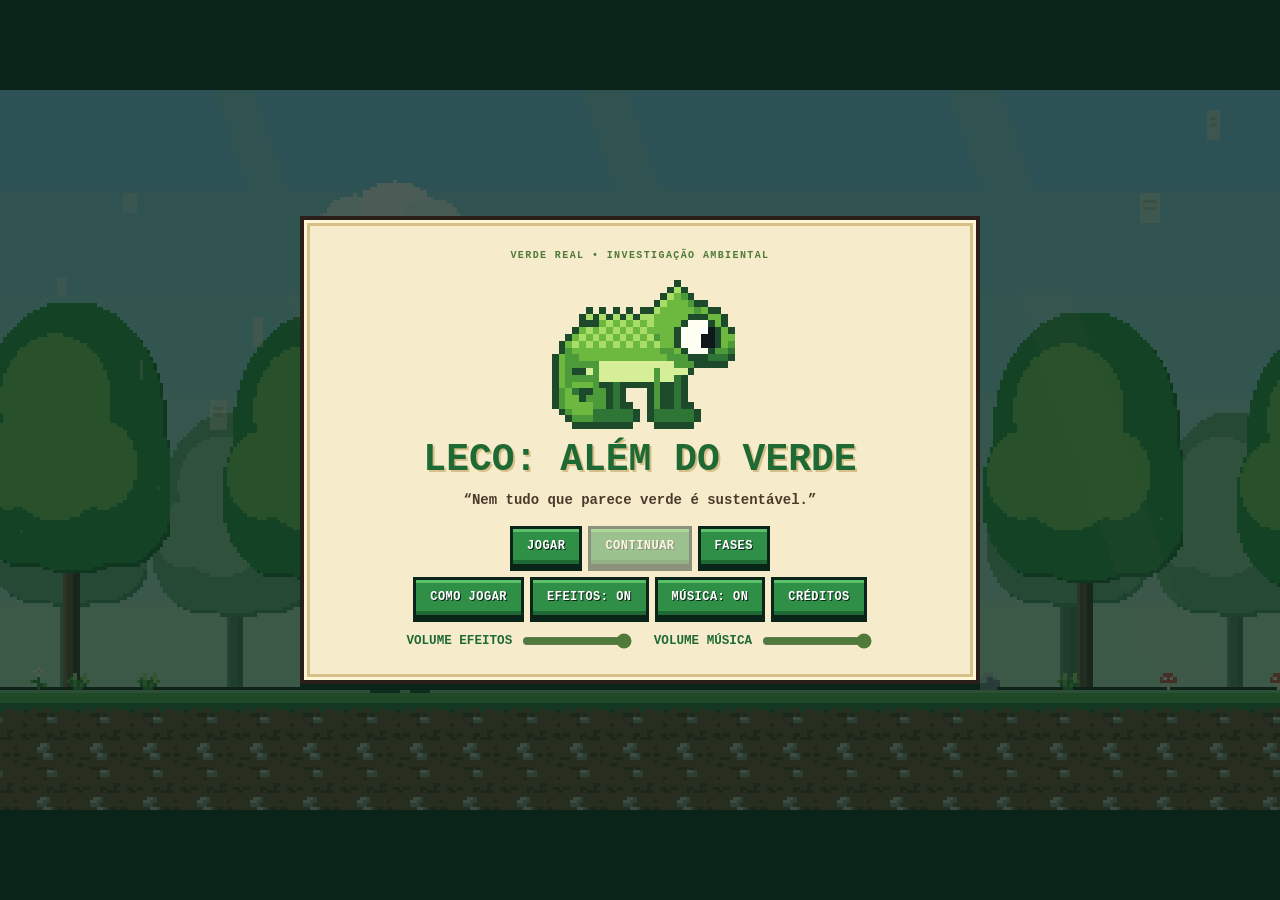
<file: index.html>
<!DOCTYPE html>
<html lang="pt-BR">
  <head>
    <meta charset="utf-8">
    <meta name="viewport" content="width=device-width,initial-scale=1,viewport-fit=cover">
    <title>LECO: Além do Verde</title>
    <link rel="icon" href="data:image/svg+xml,%3Csvg xmlns='http://www.w3.org/2000/svg' viewBox='0 0 10 10'%3E%3Ctext y='.9em' font-size='9'%3E🦎%3C/text%3E%3C/svg%3E">
    <meta name="theme-color" content="#e8f3e8">
    <meta name="description" content="Uma aventura de investigação ambiental contra o greenwashing.">
    <!-- ─ Estilos do jogo (carregados em ordem; a ordem importa) -->
    <link rel="stylesheet" href="css/01-base.css">
    <link rel="stylesheet" href="css/02-hud.css">
    <link rel="stylesheet" href="css/03-paineis.css">
    <link rel="stylesheet" href="css/04-toast-e-toque.css">
    <link rel="stylesheet" href="css/05-responsivo.css">
    <link rel="stylesheet" href="css/06-ajustes-de-tela.css">
    <link rel="stylesheet" href="css/07-extras.css">
  </head>
  <body>
    <!-- ─ #h: barra superior (fase, pistas e botão de pausa) -->
    <div id="h">
      <span id="hn"></span>
      <span id="hs"></span>
      <button onclick="S.mode=='play'&&pauseP()" aria-label="Pausa">❚❚</button>
    </div>
    <!-- ─ #w: moldura do jogo -->
    <div id="w">
      <!-- ─ canvas: tela do jogo (384x216, pixel art) -->
      <canvas id="c" width="384" height="216"></canvas>
      <!-- ─ #o: camada dos painéis e menus -->
      <div id="o"></div>
    </div>
    <!-- ─ #ts: mensagens curtas (toast) -->
    <div id="ts"></div>
    <!-- ─ #t: controles de toque (celular) -->
    <div id="t">
      <div>
        <button data-k="arrowleft">◀</button>
        <button data-k="arrowright">▶</button>
      </div>
      <div>
        <button data-k="arrowup">⤒</button>
        <button data-k="arrowdown">▼</button>
        <button data-k="f">F</button>
        <button data-k=" ">␣</button>
        <button data-k="c">C</button>
      </div>
    </div>
    <!-- ─ Scripts do jogo (carregados em ordem; a ordem importa) -->
    <script src="js/01-base.js" defer></script>
    <script src="js/02-fases-dados.js" defer></script>
    <script src="js/03-estado.js" defer></script>
    <script src="js/04-menus.js" defer></script>
    <script src="js/05-fase.js" defer></script>
    <script src="js/06-desenho.js" defer></script>
    <script src="js/07-sprites.js" defer></script>
    <script src="js/08-chefe.js" defer></script>
    <script src="js/09-habilidades.js" defer></script>
    <script src="js/10-sons.js" defer></script>
    <script src="js/11-rio.js" defer></script>
    <script src="js/12-viloes.js" defer></script>
    <script src="js/13-inimigos-visual.js" defer></script>
    <script src="js/14-loop-controles.js" defer></script>
    <script src="js/15-iniciar.js" defer></script>
  </body>
</html>
</file>
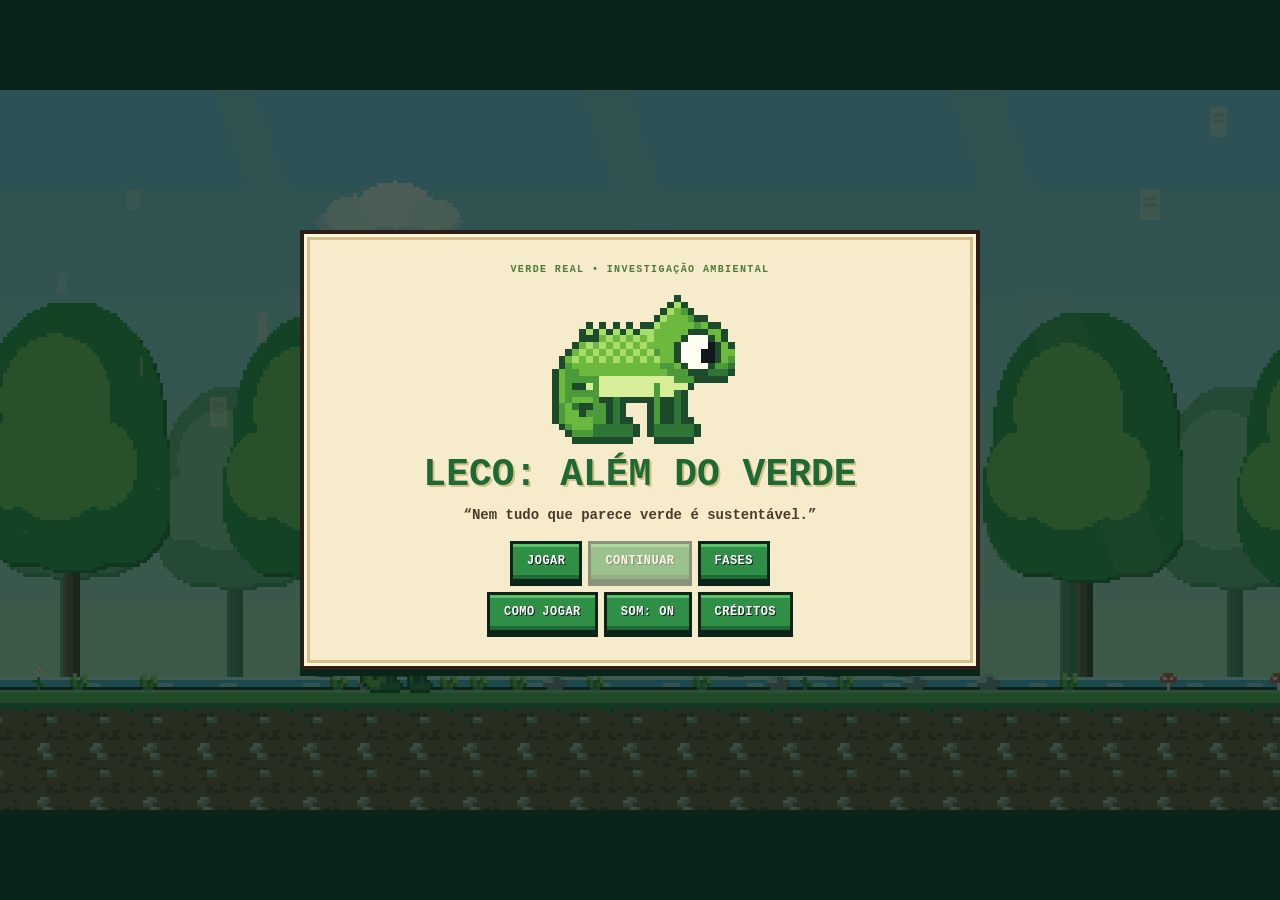
<file: LECO_jogo.html>
<!DOCTYPE html><html lang="pt-BR"><head><meta charset="utf-8"><meta name="viewport" content="width=device-width,initial-scale=1,viewport-fit=cover"><title>LECO: Além do Verde</title><link rel="icon" href="data:image/svg+xml,%3Csvg xmlns='http://www.w3.org/2000/svg' viewBox='0 0 10 10'%3E%3Ctext y='.9em' font-size='9'%3E🦎%3C/text%3E%3C/svg%3E"><meta name="theme-color" content="#e8f3e8"><meta name="description" content="Uma aventura de investigação ambiental contra o greenwashing.">
<style>
:root{--ink:#2a1f18;--g1:#2f8f46;--g2:#1f6a34;--gd:#123d26;--cream:#f6eccb;--th:0px;box-sizing:border-box;padding-top:env(safe-area-inset-top,0px);padding-bottom:env(safe-area-inset-bottom,0px)}
*{box-sizing:border-box}html,body{height:100%;margin:0}
body{background:#12372a linear-gradient(45deg,#164232 25%,transparent 25% 75%,#164232 75%) 0 0/16px 16px;display:flex;flex-direction:column;align-items:center;justify-content:center;gap:12px;padding:12px;font:800 13px/1.5 ui-monospace,"Courier New",monospace;color:var(--ink);overflow:hidden;user-select:none;touch-action:manipulation}
#w{position:relative;width:min(100vw - 24px,calc((100dvh - var(--th) - 24px)*16/9));aspect-ratio:16/9;border:4px solid #0b241a;overflow:hidden;isolation:isolate;background:#8edbff;box-shadow:0 0 0 4px #5a3a24,0 0 0 8px #0b241a,0 14px 0 8px #0b241a66}
canvas{width:100%;height:100%;display:block;image-rendering:pixelated}
#h{position:absolute;top:8px;left:8px;right:8px;display:flex;align-items:center;gap:6px;font-size:clamp(8px,1.5vw,12px);pointer-events:none;z-index:3}
#h>*{background:var(--gd);color:var(--cream);border:2px solid #0b241a;box-shadow:inset 0 0 0 2px #2f8f46,0 2px 0 #0b241a;padding:5px 9px;font-weight:900;letter-spacing:.03em}
#h button{pointer-events:auto;margin-left:auto;width:34px;height:34px;display:grid;place-items:center;font:900 12px ui-monospace,monospace;cursor:pointer;background:var(--g1);color:#fff;padding:0;box-shadow:inset 0 -3px 0 var(--g2),0 3px 0 #0b241a}#h button:hover{filter:brightness(1.12)}
#o{position:absolute;inset:0;z-index:5;display:none;align-items:center;justify-content:center;padding:clamp(8px,2.5vw,24px);background:rgba(11,36,26,.74)}
.pn{position:relative;width:min(680px,100%);background:var(--cream);color:var(--ink);border:4px solid var(--ink);box-shadow:inset 0 0 0 3px #fff6d8,inset 0 0 0 6px #d6bf88,0 6px 0 #0b241a;padding:clamp(16px,3.2vw,28px);max-width:100%;max-height:100%;overflow:auto;text-align:center;font-size:clamp(11px,1.6vw,14px);line-height:1.55;touch-action:pan-y}
.pn:before{content:"VERDE REAL  •  INVESTIGAÇÃO AMBIENTAL";display:block;font-size:clamp(8px,1.1vw,10px);font-weight:900;letter-spacing:.14em;color:#4f7a3a;margin:0 0 10px}.pn p{margin:9px 0;color:#4a3a2c}.pn h1{font-size:clamp(22px,4.2vw,38px);line-height:1.08;margin:4px 0 10px;color:var(--g2);text-shadow:2px 2px 0 #d6bf88;text-wrap:balance}.pn h2{font-size:clamp(18px,3vw,28px);color:var(--g2);margin:8px 0;text-shadow:2px 2px 0 #d6bf88}.pn h3{font-size:clamp(15px,2.4vw,22px);margin:4px 0 8px;color:var(--g2)}.pn small{color:#7a6a52}.pn img{width:min(38%,190px);max-height:170px;object-fit:contain;display:block;margin:0 auto 10px;image-rendering:pixelated}
.result-stars{font-size:clamp(28px,6vw,44px);letter-spacing:4px;color:#f0b629;text-shadow:2px 2px 0 #9b651b;line-height:1.25}.result-grid{display:grid;grid-template-columns:repeat(3,minmax(0,1fr));gap:8px;margin:16px 0}.result-grid>div{background:#efe0b0;border:3px solid #2a1f18;padding:10px 4px;box-shadow:inset 0 -3px 0 #d6bf88}.result-grid b{display:block;font-size:clamp(15px,2.2vw,20px);color:var(--g2)}.result-grid small{display:block;font-size:clamp(8px,1.1vw,10px);line-height:1.3;margin-top:3px}
.b{font:900 12px/1.25 ui-monospace,"Courier New",monospace;letter-spacing:.04em;background:var(--g1);color:#fff;border:3px solid #0b241a;padding:10px 14px;margin:5px 3px;cursor:pointer;box-shadow:inset 0 3px 0 #5bc06a,inset 0 -4px 0 var(--g2),0 4px 0 #0b241a;max-width:100%;white-space:normal;text-shadow:1px 1px 0 #0b241a}.b:hover{filter:brightness(1.1)}.b:active{transform:translateY(3px);box-shadow:inset 0 3px 0 #5bc06a,inset 0 -4px 0 var(--g2),0 1px 0 #0b241a}.b:focus-visible{outline:3px solid #ffd45a;outline-offset:2px}.b:disabled{opacity:.45;cursor:default}
#ts{position:absolute;z-index:4;bottom:10px;left:50%;transform:translateX(-50%);background:var(--gd);color:#fff4d0;border:3px solid #0b241a;box-shadow:inset 0 0 0 2px #f6e7b4,0 3px 0 #0b241a;padding:8px 14px;display:none;width:max-content;max-width:92%;text-align:center;font-size:clamp(9px,1.4vw,12px)}
#t{display:none;width:min(100%,620px);justify-content:space-between;gap:8px;padding:0 4px}#t>div{display:flex;gap:6px}#t button{width:clamp(40px,8vw,52px);height:clamp(40px,8vw,52px);margin:0;font:900 15px ui-monospace,monospace;background:var(--cream);color:var(--ink);border:3px solid #0b241a;box-shadow:inset 0 -4px 0 #d6bf88,0 4px 0 #0b241a;touch-action:none}#t button:active{transform:translateY(3px)}
@media(pointer:coarse){#t{display:flex}:root{--th:84px}}
@media(max-width:560px){body{padding:6px;gap:8px}#h{top:5px;left:5px;right:5px;gap:3px}#h>*{padding:3px 5px}#h button{width:28px;height:28px}.pn{padding:14px 11px}.result-grid{grid-template-columns:repeat(2,minmax(0,1fr))}.b{padding:9px 10px}}
@media(max-height:500px) and (pointer:fine){body{padding:4px}.pn{padding:10px 16px}.pn img{max-height:90px}.pn p{margin:4px 0}.result-grid{margin:6px 0;gap:4px}}
html,body{width:100%;height:100%;overflow:hidden}
body{padding:0!important;gap:0!important;justify-content:center;background:#0b241a}
#w{border:0!important;box-shadow:none!important;flex:none;margin:0;aspect-ratio:auto}
#h{position:static!important;order:-1;width:100%;flex:none;padding:4px 8px;box-sizing:border-box;background:#0b241a}
#h>*{padding:3px 8px}
#ts{position:static!important;transform:none!important;display:block!important;visibility:hidden;flex:none;width:100%!important;max-width:100%!important;height:46px;overflow:hidden;box-sizing:border-box;padding:4px 10px;border-width:2px;box-shadow:none;font-size:clamp(9px,1.5vw,12px);line-height:1.25;display:flex!important;align-items:center;justify-content:center}
body.mn #ts{display:none!important}
#t{flex:none;padding:4px}
.chn{font-size:clamp(40px,9vw,72px);font-weight:900;color:#c0392b;text-shadow:3px 3px 0 #d6bf88;letter-spacing:.06em;line-height:1;margin:8px 0}</style></head><body>
<div id="h"><span id="hn"></span><span id="hs"></span><button onclick="S.mode=='play'&&pauseP()" aria-label="Pausa">❚❚</button></div>
<div id="w"><canvas id="c" width="384" height="216"></canvas><div id="o"></div></div>
<div id="ts"></div>
<div id="t"><div><button data-k="arrowleft">◀</button><button data-k="arrowright">▶</button></div><div><button data-k=" ">⤒</button><button data-k="e">E</button><button data-k="f">F</button><button data-k="q">Q</button><button data-k="c">C</button></div></div>
<script>
const $=i=>document.getElementById(i),g=$('c').getContext('2d'),INK='#24364B';
if(!g.roundRect)CanvasRenderingContext2D.prototype.roundRect=function(x,y,w,h){this.rect(x,y,w,h)};
const rr=(x,y,w,h,r,c)=>{g.fillStyle=c;g.beginPath();g.roundRect(x,y,w,h,r);g.fill()},ci=(x,y,r,c)=>{g.fillStyle=c;g.beginPath();g.arc(x,y,r,0,7);g.fill()};
const CAT=['Documento','Detalhe oculto','Registro à distância','Depoimento'];
const LV=[
{n:'Mercado das Aparências',k:0,w:700,qx:450,qy:180,sk:['#8EDBFF','#FFF4D6'],hl:'#9ADB8A',gr:'#C98B5A',tp:'#FFD45A',b:'Olhos Atentos',
m:'Descubra o que a embalagem realmente comprova.',t:'A/D andam, Espaço pula, E investiga. F revela letras pequenas; Q alcança pistas altas.',
P:[[0,180,205,36],[245,180,140,36],[425,180,275,36],[140,164,32,16],[250,150,32,30],[470,164,40,16],[520,146,70,8],[600,120,60,8]],
C:[[156,164,0,'Embalagem “100% ecológica”','Publicidade: a frente promete um produto 100% ecológico, sem mostrar em que se baseia.'],[330,180,0,'Símbolo de reciclagem','O símbolo aparece sozinho. Não diz se vale para o produto todo ou só para uma parte.'],[555,146,1,'Letra pequena do rótulo','Só uma parte do material usa conteúdo reciclado.'],[630,120,2,'Documento do fabricante','Não há avaliação completa dos impactos ambientais deste produto.'],[610,180,3,'Dona Rosa, comerciante','Meus clientes compram pela embalagem verde, mas ninguém me mostrou relatório algum.']],H:[],
q:'Alegação: “100% ecológica”. O que as evidências permitem concluir?',o:['A promessa está comprovada.','A promessa é ampla demais para as evidências; faltam dados.','É fraude: a empresa mentiu de propósito.'],ok:1,
f:['Não: só parte do material é reciclada e não há avaliação completa de impactos.','Correto! O rótulo é parcial e falta avaliação completa. Isso não prova má-fé. Próximo passo: pedir a documentação ao fabricante.','Precipitado: falta de prova da promessa não prova intenção de enganar. Peça documentos antes de acusar.']},
{n:'O Rio Esquecido',k:1,w:800,qx:520,qy:180,sk:['#8EDBFF','#E6F7FF'],hl:'#7BC98E',gr:'#9A6848',tp:'#64C75B',b:'Guardião das Águas',
m:'Separe indício de causa comprovada.',t:'Drones de vigilância patrulham as margens: aperte C para se camuflar por 3 segundos.',
P:[[0,180,220,36],[260,180,140,36],[440,180,120,36],[600,180,200,36],[470,146,50,8],[690,130,50,8]],
C:[[80,180,0,'Propaganda “Água protegida”','Publicidade: a fábrica diz proteger os recursos hídricos, sem apresentar números.'],[330,180,0,'Registro de manutenção','Registro técnico: a tubulação 4 foi reparada após um vazamento. Não diz o que vazou.'],[495,146,1,'Observação dos moradores','Depoimento: a água ficou turva perto da tubulação 4 nas últimas semanas.'],[670,180,3,'Seu Jorge, pescador','Pesco aqui há 20 anos. A água mudou de cor, mas não sei dizer por quê.'],[715,130,2,'Relatório de amostragem','Dado ambiental (fictício): duas amostras com turbidez alta. A origem ainda precisa ser confirmada.']],H:[[270,390,166],[610,730,166]],
q:'A água mudou perto da fábrica. O que concluir?',o:['A fábrica causou a mudança: está provado.','Está tudo bem; não há o que investigar.','Há indícios, mas a causa não está confirmada: pedir investigação técnica.'],ok:2,
f:['Ainda não: há indícios, mas a origem da alteração não foi confirmada.','Ignorar relatos, registro e amostras seria deixar evidências de lado.','Correto! Indício não é causalidade. Registre as evidências e peça análise técnica independente.']},
{n:'A Cidade dos Selos',k:2,w:1000,qx:540,qy:180,sk:['#8EDBFF','#FFF4D6'],hl:'#A6DCEB',gr:'#C9B79C',tp:'#FFD45A',b:'Detetive da Transparência',
m:'Compare os selos e classifique cada caso.',t:'Suba pelas varandas. Selos ilegíveis só aparecem com o Olhar da Verdade (F).',
P:[[0,180,190,36],[235,180,160,36],[440,180,200,36],[690,180,310,36],[120,148,60,8],[230,128,60,8],[340,150,60,8],[470,160,40,20],[560,130,70,8],[900,100,40,8]],
C:[[145,148,0,'Selo com entidade responsável','Selo fictício “Aliança Verde” (organização independente): cita processo e relatório público. Dá para verificar.'],[255,128,1,'Selo ilegível','Letras miúdas: “válido até...” sem data nem entidade. Não dá para confirmar.'],[595,130,0,'Selo criado pela própria empresa','O símbolo foi inventado pela empresa para a campanha. Não há auditoria externa.'],[740,180,3,'Seu Paulo, comerciante','Uns selos têm papel e número de processo. Outros são só desenho bonito na vitrine.'],[920,100,2,'Declaração mista','Mistura compromisso voluntário com certificação independente. Só a segunda exige verificação de terceiros.']],H:[],
q:'Como classificar os selos encontrados?',o:['Só o selo documentado é verificável; o da empresa é publicidade e o ilegível é inconclusivo.','Todos são certificações confiáveis.','Todos são falsos.'],ok:0,
f:['Correto! Cada caso tem uma classificação própria, conforme o que os documentos permitem concluir.','Não: um deles foi criado pela própria empresa e outro não pode ser confirmado.','Exagero: um dos selos tem documentação verificável.']},
{n:'A Floresta de Papel',k:3,w:1100,qx:520,qy:180,sk:['#8EDBFF','#D4F5C0'],hl:'#8CD17D',gr:'#9A6848',tp:'#64C75B',b:'Protetor da Floresta',
m:'Compare árvores plantadas com impactos a compensar.',t:'Use os troncos para subir. Registros escondidos pedem o Olhar da Verdade.',
P:[[0,180,330,36],[375,180,185,36],[605,180,355,36],[1010,180,90,36],[160,150,50,10],[260,124,50,10],[400,150,60,10],[560,100,40,8],[700,160,50,20],[800,132,60,10],[900,104,60,10]],
C:[[70,180,0,'Campanha de reflorestamento','Publicidade: “Plantamos o futuro” — a empresa diz compensar todo o seu impacto plantando árvores.'],[185,150,0,'Registro de mudas','Documento: 10.000 mudas plantadas. Não informa a área nem as espécies.'],[285,124,1,'Área afetada','Documento: a atividade afetou 40 hectares. Compare com a área plantada.'],[580,100,2,'Sobrevivência das mudas','Não há acompanhamento publicado da sobrevivência e da manutenção das mudas.'],[650,180,3,'Dona Iara, moradora','Algumas mudas secaram, outras crescem bem. Plantar ajuda, mas ninguém me mostrou as contas.'],[930,104,1,'Registro incompleto','Lista parcial dos impactos a compensar: faltam as emissões do transporte.']],H:[[320,450,166]],
q:'A empresa diz compensar tudo plantando árvores. O que concluir?',o:['Plantar árvores prova a compensação total.','Plantar é positivo, mas faltam dados para provar a compensação total.','Falta documento, então é fraude.'],ok:1,
f:['Não: plantar pode ser positivo, mas os registros não provam que todos os impactos foram compensados.','Correto! Faltam área, sobrevivência e impactos completos. A ausência de um documento não é prova automática de fraude: peça os dados.','Precipitado: falta de documento pede mais informação, não acusação.']},
{n:'A Torre da Verdade',k:4,w:1000,qx:560,qy:180,sk:['#BFE6FF','#FFF1D5'],hl:'#D8EBF5',gr:'#C8D3DC',tp:'#FFD45A',b:'Guardião da Verdade',
m:'Reúna os quatro dossiês e entregue o relatório final.',t:'Combine tudo o que aprendeu: F, Q e C. Cuidado com os drones dos corredores.',
P:[[0,180,235,36],[280,180,180,36],[500,180,110,36],[655,180,125,36],[825,180,175,36],[120,150,50,8],[220,122,50,8],[320,94,50,8],[450,124,60,8],[560,152,50,8],[640,86,40,8],[690,158,40,22],[740,126,60,8]],
C:[[145,150,0,'Dossiê A: alegação sustentada','Meta de redução com auditoria pública e dados anuais. Evidências suficientes.'],[345,94,1,'Dossiê B: promessa ampla','Promete “neutralidade total”, mas só mostra dados de uma unidade.'],[660,86,2,'Dossiê C: indício sem causa provada','Há aumento de resíduos após a obra, mas nada prova a causa ainda.'],[765,126,0,'Dossiê D: iniciativa positiva','Programa de coleta promissor, mas ainda não diz em quantos bairros atua.'],[900,180,3,'Dra. Lia, pesquisadora','Cada dossiê pede uma resposta: reconhecer, pedir dados, investigar ou delimitar o alcance.']],H:[[200,400,166],[560,680,166]],
q:'Relatório final: qual postura é proporcional aos quatro dossiês?',o:['Aprovar todos por terem aparência verde.','Acusar todos de fraude.','Reconhecer o que está provado, pedir dados onde falta, investigar onde há indício e delimitar o alcance.'],ok:2,
f:['Aparência não é comprovação.','Acusar sem provas é precipitado.','Correto! Cada dossiê pede um tratamento proporcional às evidências.']},
{n:'O Colapso do Greenwashing',k:5,w:2820,qx:2460,qy:180,sk:['#4a2f3f','#e89a62'],hl:'#6b4a45',gr:'#5e4a3a',tp:'#8a7b6a',b:'Voz da Verdade',
m:'Atravesse as ruínas e descubra o que a propaganda verde escondeu.',t:'Tudo desaba: abismos, drones, gotas tóxicas e tremores. Colete ao menos 1 pista, responda à pergunta no fim e enfrente o responsável.',
P:[[0,180,300,36]],C:[[150,180,3,'Rita, ex-moradora','Eles prometeram “cuidado total” e sumiram quando o rio transbordou. Quem ficou foi a gente.']],H:[],
q:'Este lugar desabou depois de anos de propaganda verde. O que ele mostra sobre o greenwashing?',o:['Que propaganda verde sempre garante cuidado ambiental.','Que promessas sem prova podem esconder danos reais; por isso é preciso exigir evidências e responsabilização.','Que toda empresa com propaganda verde é culpada, mesmo sem provas.'],ok:1,
f:['Não: aqui a propaganda prometia cuidado e as evidências mostram o contrário.','Correto! Promessa sem prova pode esconder dano real. Evidência e responsabilização, não suposição, são o caminho.','Precipitado: acusar sem provas também é um erro. Aqui há evidências concretas, e é nelas que devemos nos apoiar.']}];

// ---------- EXTRAS POR FASE: M móveis [x,y,w,eixo,alcance,vel] · S espinhos [x,y,w] · W patrulheiros [x1,x2,y] · D gotas [x,período] · F folhas [x,y] · P plataformas ----------
const E=[
{M:[],P:[],S:[[282,180,22]],W:[[520,590,180]],F:[[160,140],[266,126],[330,160],[540,120],[626,100]]},
{M:[],P:[],S:[[120,180,24],[345,180,24],[495,180,24]],W:[[620,725,180]],D:[[300,2.6],[520,2.2],[680,2.4]],F:[[240,150],[330,150],[490,120],[640,150],[715,106]]},
{M:[[640,112,36,'h',60,1],[790,172,34,'v',86,.85]],P:[[836,86,50,8]],S:[[110,180,24],[300,180,28],[700,180,24],[860,180,30]],W:[[250,380,180],[760,850,180]],F:[[150,128],[260,108],[370,130],[590,110],[680,90],[860,68]]},
{M:[[500,172,30,'v',76,.9],[965,120,34,'h',50,1.1]],P:[[1030,84,50,8]],S:[[120,180,26],[225,180,22],[790,180,30],[890,180,26]],W:[[400,500,180],[610,690,180]],F:[[185,130],[285,104],[430,130],[640,150],[820,112],[930,84],[1055,66]]},
{M:[[385,98,36,'h',46,1.1],[600,172,30,'v',84,.9]],P:[],S:[[120,180,24],[330,180,26],[505,180,24],[850,180,24]],W:[[135,225,180],[350,450,180],[880,960,180]],D:[[260,2.4],[520,2]],F:[[145,130],[245,102],[345,74],[480,104],[585,132],[660,66],[770,106]]}];

E.push({M:[],P:[],S:[[210,180,24]],W:[],D:[[90,2.4]],F:[[60,150],[240,150]]});
const MOD={
a:{P:[[0,180,120,36],[165,180,135,36],[95,140,50,8]],S:[[28,180,22]],W:[[185,285,180]],F:[[110,126],[205,165],[60,160]],c:[120,140]},
b:{P:[[0,180,50,36],[250,180,50,36],[70,158,34,8],[125,138,34,8],[180,158,34,8]],S:[[14,180,24]],D:[[150,2.2]],F:[[87,146],[142,126],[197,146],[150,102]],c:[142,138]},
c:{P:[[0,180,300,36],[160,158,30,22]],S:[[110,180,24],[225,180,28]],W:[[10,95,180]],H:[[195,290,166]],F:[[60,160],[210,150],[270,150]],c:[148,180]},
d:{P:[[0,180,300,36],[40,152,40,8],[100,124,40,8],[160,96,40,8],[220,124,40,8],[270,152,30,8]],S:[[90,180,28],[200,180,28]],W:[[235,290,180]],F:[[60,140],[120,112],[180,84],[240,112]],c:[180,96]},
e:{P:[[0,180,40,36],[260,180,40,36]],M:[[70,168,30,'h',40,1],[150,140,30,'v',60,.8],[215,168,30,'h',30,1.1]],S:[[8,180,20]],F:[[90,150],[165,100],[230,150]]}};
// novos módulos: V=plataformas que somem [x,y,w,período,deslocamento,modo(0 some/1 desmorona),tempo oculto] · Z=êmbolos [x,período,tipo(0 carimbo/1 jato),deslocamento]
MOD.f={P:[[0,180,60,36],[240,180,60,36]],V:[[68,180,38,4,0,0,1.2],[124,180,38,4,1,0,1.2],[180,180,38,4,2,0,1.2]],F:[[87,150],[143,150],[199,150]],c:[125,150],z:1};
MOD.g={P:[[0,180,50,36],[250,180,50,36]],V:[[50,180,40,4.4,0,0,.8],[90,180,40,4.4,.5,0,.8],[130,180,40,4.4,1,0,.8],[170,180,40,4.4,1.5,0,.8],[210,180,40,4.4,2,0,.8]],F:[[70,160],[130,160],[190,160]],z:1};
MOD.h={P:[[0,180,40,36],[260,180,40,36]],V:[[50,172,36,0,0,1],[96,160,36,0,0,1],[142,148,36,0,0,1],[188,160,36,0,0,1],[226,172,34,0,0,1]],F:[[68,146],[160,124],[244,150]],z:1};
MOD.i={P:[[0,180,300,36]],Z:[[55,3.2,0,0],[110,3.2,0,1],[215,3.2,0,2]],F:[[85,150],[165,150],[260,150]],c:[165,180],z:1};
MOD.j={P:[[0,180,300,36]],Z:[[60,2.8,1,0],[130,2.8,1,.9],[200,2.8,1,1.8],[255,2.8,1,.45]],H:[[150,290,166]],F:[[95,140],[165,140],[228,140]],c:[95,180],z:1};
MOD.k={P:[[0,180,50,36],[250,180,50,36]],M:[[56,172,34,'h',50,1],[150,172,34,'h',56,1.15]],F:[[80,150],[170,150]],z:1};
function ext(i,seq,cl,o,chaos){const l=LV[i],e=E[i];e.D=e.D||[];e.V=e.V||[];e.Z=e.Z||[];const sh=(a,d,ix=[0])=>(a||[]).map(r=>r.map((v,j)=>ix.includes(j)?v+d:v));
 seq.forEach(k=>{const m=MOD[k];l.P.push(...sh(m.P,o));l.H.push(...sh(m.H,o,[0,1]));e.S.push(...sh(m.S,o));e.W.push(...sh(m.W,o,[0,1]));e.M.push(...sh(m.M,o));e.D.push(...sh(m.D,o));e.F.push(...sh(m.F,o));e.V.push(...sh(m.V,o));e.Z.push(...sh(m.Z,o));if(m.z)(l.sp=l.sp||[]).push([o,o+300]);
  if(chaos)e.D.push([o+70,2.3],[o+230,2.8]);if(m.c&&cl.length){const c=cl.shift();l.C.push([o+m.c[0],m.c[1],c[0],c[1],c[2]])}o+=300});
 if(chaos){l.P.push([o,180,420,36]);o+=420;l.qx=o-360}l.w=o}
ext(2,['a','i','f'],[[0,'Selo “Eco Premium”','Selo vendido em kit de marketing: qualquer empresa paga e usa, sem checagem de produção.'],[1,'Rodapé do selo','Letrinhas: “conforme critérios próprios”. Sem norma pública nem entidade externa.'],[2,'Auditoria independente','Relatório público (fictício): comprova redução de 30% dos resíduos, com método e dados abertos.'],[1,'Selo sem validade','Detalhe oculto: o selo “Natureza Plena” não traz data de validade nem número de registro.'],[2,'Vitrine promocional','Faixa na vitrine: “Selo de qualidade ambiental”, sem dizer quem concedeu nem com quais critérios.']],1000);
ext(3,['b','k','c','h','d'],[[0,'Viveiro de mudas','Cartaz diz 20 mil mudas; o contrato mostra 8 mil, e só 3 mil sobreviveram à primeira estação.'],[1,'Mapa de plantio','Legenda pequena: o plantio ocorre em área que já era floresta; não repõe a que foi derrubada.'],[2,'Monocultura de eucalipto','Parte do plantio é de uma única espécie: ajuda no carbono, mas não substitui a biodiversidade perdida.'],[0,'Contrato de plantio','Documento: replantio só se a muda morrer em até 30 dias; depois disso, ninguém monitora.'],[1,'Rodapé do balanço','Letrinhas: os “hectares plantados” incluem áreas de reflorestamento já exigidas por lei.'],[2,'Foto de satélite','Registro à distância: a faixa “plantada” aparece como solo exposto em duas imagens seguidas.']],1100);
ext(4,['d','i','f','j','g'],[[0,'Planilha de emissões','Mostra só o escopo da fábrica; transporte e fornecedores ficam de fora.'],[1,'Nota de rodapé','A meta “neutro até 2030” depende de compensações ainda não contratadas.'],[2,'Programa de coleta','Relatório de bairro: atende 2 de 14 bairros; ainda é cedo para generalizar.'],[0,'Laudo de água','Laudo independente: resultado dentro do limite em 3 pontos; faltam 2 pontos de coleta.'],[1,'Gráfico cortado','O eixo do gráfico começa em 80%: a queda de emissões parece maior do que é.'],[2,'Placa na usina','Registro à distância: a placa “zero resíduos” fica ao lado de uma pilha de resíduos.'],[0,'Relatório de sustentabilidade','Documento: 40 páginas de ações pontuais e nenhuma tabela com resultados medidos.'],[1,'Assinatura do laudo','Letra miúda: o laudo foi pago e assinado pela própria empresa, não por laboratório independente.']],1000);
ext(5,['h','j'],[[0,'Outdoor “Nós cuidamos de tudo”','O painel prometia cuidado total. Hoje cobre uma encosta desmatada.'],[1,'Marca de enchente no muro','Letras miúdas: o rio subiu após o desmatamento da encosta, autorizado “para plantio de compensação”.'],[2,'Relatório de impacto cortado','Só a parte positiva foi publicada; a seção de resíduos tóxicos sumiu da versão pública.'],[0,'Selo “Neutro em carbono” desbotado','Selo criado pela própria empresa, sem auditoria externa, colado em tanques que vazam.'],[1,'Etiqueta de tambor','Tambores “biodegradáveis” continham solvente. A palavra não aparecia no laudo.'],[2,'Registro de fiscalização','Três notificações da fiscalização. Multas contestadas e nenhum plano de recuperação apresentado.'],[2,'Placa “Zero Resíduos”','Registro à distância: a placa continua de pé, ao lado de uma montanha de entulho.'],[0,'Contrato de recuperação','Documento: previa recuperar a área em 2 anos; nada foi feito e o prazo venceu.'],[1,'Data no relatório','Letra miúda: o relatório “de impacto” é anterior à obra que ele deveria avaliar.'],[2,'Faixa “Verde para sempre”','Registro à distância: a faixa rasgada cobre uma cerca com aviso de área contaminada.']],300,1);
// pergunta perto do fim nas fases longas
LV[4].P.push([LV[4].w,180,100,36]);LV[4].w+=100;
[2,3,4].forEach(i=>{LV[i].qx=LV[i].w-240;LV[i].qy=180});
// dificuldade extra: mais inimigos, espinhos, drones e gotas nas fases longas
function harden(i,from,to,n){const l=LV[i],e=E[i];e.D=e.D||[];const pl=l.P.concat(e.P||[]),cx=l.C.map(c=>c[0]),qx=l.qx||0,gs=l.P.filter(p=>p[1]==180&&p[3]==36&&p[0]>=from&&p[0]+p[2]<=to&&p[2]>=120&&!(l.sp||[]).some(r=>p[0]>=r[0]&&p[0]<r[1]));
 gs.forEach((p,j)=>{const x=p[0],w=p[2];
  if(!e.W.some(q=>q[0]<x+w&&q[1]>x)&&(n>2||j%2==0))e.W.push([x+14,x+Math.min(w-14,100+n*14),180]);
  if(w>=150){const sx=Math.round(x+w*.62);if(!e.S.some(q=>Math.abs(q[0]-sx)<60)&&!cx.some(c=>Math.abs(c-sx)<45)&&Math.abs(qx-sx)>60&&!pl.some(q=>q[1]<180&&q[3]>=20&&q[0]<sx+30&&q[0]+q[2]>sx-6))e.S.push([sx,180,24])}
  if(n>1&&w>=200&&j%2==1)l.H.push([x+20,x+w-30,166]);
  if(n>1&&j%2==0)e.D.push([x+Math.round(w*.5),+(3-n*.25).toFixed(2)])})}
harden(2,1000,LV[2].w,1);harden(3,1100,LV[3].w,2);E[4].D.push([1090,2.5]);harden(4,1000,LV[4].w,3);harden(5,300,LV[5].w-420,3);
LV.forEach((l,i)=>(E[i].D||[]).forEach(d=>{if(l.C.some(c=>c[1]==180&&Math.abs(d[0]-c[0])<22))d[0]+=34}));
// dificuldade extra nas fases curtas
E[0].S.push([560,180,18]);E[0].W.push([310,380,180]);E[0].D=[];E[1].W.push([265,320,180]);
const TIPS=[[[100,'Espaço pula (toque duas vezes no ar para o pulo duplo). Chegue perto de um documento e aperte E para investigar.'],[235,'Espinhos e poluentes machucam: pule por cima dos espinhos, pise na cabeça dos poluentes ou aperte Q para neutralizá-los com a língua.'],[405,'A caixa dourada é a PERGUNTA da fase: colete 1 pista e aperte E perto dela.'],[500,'Letras miúdas escondidas? Aperte F para ativar o Olhar da Verdade e revelar pistas ocultas.'],[580,'Pistas azuis ficam no alto: aperte Q de perto para alcançá-las com a língua. Depois vá até a porta e aperte E.']],
[[40,'Drones de vigilância patrulham o chão: aperte C para se camuflar por 3 segundos. Depois a habilidade recarrega.'],[200,'Gotas tóxicas caem em ritmo: espere o intervalo e passe.'],[410,'Combine as ferramentas: F revela detalhes ocultos e Q alcança pistas altas.']]];
// ---------- ESTADO ----------
const S={li:0,sc:0,cr:50,got:{},lv:{},bd:[],ok:0,fin:0,mode:'menu',answered:{},pg:{}},P={x:24,y:180,vx:0,vy:0,dir:1,og:0,sp:null,dj:0,sq:0},K={};
let L=LV[0],cam=0,T=0,lt=0,vis=0,camT=0,camCd=0,inv=0,tg=0,tgT=null,hz=[],pt=[],safe={x:24,y:180},near=null,mute=(()=>{try{return +localStorage.getItem('leco_m')||0}catch(e){return 0}})(),mt,AC,st=[],mv=[],sk=[],wk=[],dr=[],lf=[],cy=0,jb=0,sh=0;
const KEY='leco_v6',META=[300,360,900,1300,1700,2400],phaseKey=i=>'fase-'+i,clueIndexes=i=>LV[i].C.map((c,j)=>({c,j})).filter(o=>o.c[2]!==3),cnt=i=>clueIndexes(i).filter(o=>S.got[i+'-'+o.j]).length,clueTotal=i=>clueIndexes(i).length,requiredClues=i=>1,tot=LV.reduce((a,l,i)=>a+clueTotal(i),0),nLf=()=>Object.keys(S.lv).length;
let phaseStartScore=0,tongueTarget=null,tongueCooldown=0,phaseStats=null;const phasePoints=()=>Math.max(0,S.sc-phaseStartScore),readyToQuestion=()=>cnt(S.li)>=requiredClues(S.li);
function newStats(){return {leaves:0,enemies:0,damage:0,deaths:0,clues:0,pointsLost:0};}
function progressText(i=S.li){return `${cnt(i)}/${requiredClues(i)} pistas necessárias (${clueTotal(i)} pistas coletáveis)`;}
function sfx(f,d=.1,t='square',f2){if(mute)return;try{AC=AC||new AudioContext();const o=AC.createOscillator(),v=AC.createGain(),n=AC.currentTime;o.type=t;o.frequency.setValueAtTime(f,n);if(f2)o.frequency.exponentialRampToValueAtTime(f2,n+d);v.gain.setValueAtTime(.05,n);v.gain.exponentialRampToValueAtTime(.001,n+d);o.connect(v);v.connect(AC.destination);o.start();o.stop(n+d)}catch(e){}}
const panel=h=>{$('o').innerHTML='<div class=pn>'+h+'</div>';$('o').style.display='flex'},close=()=>$('o').style.display='none';
const toast=(s,ms=2400)=>{const e=$('ts');e.textContent=s;e.style.visibility='visible';clearTimeout(mt);mt=setTimeout(()=>e.style.visibility='hidden',ms)};
const btn=(f,l,d)=>`<button class=b onclick="${f}"${d?' disabled':''}>${l}</button>`;
function save(){try{localStorage.setItem(KEY,JSON.stringify({v:6,li:S.li,sc:S.sc,cr:S.cr,got:S.got,lv:S.lv,bd:S.bd,ok:S.ok,fin:S.fin,answered:S.answered,pg:Object.assign({},S.pg,{[S.li]:phasePoints()}),phaseStartScore}))}catch(e){}}
function load(){try{const d=JSON.parse(localStorage.getItem(KEY));if(d&&d.v==6&&Number.isInteger(d.li)&&d.li>=0&&d.li<LV.length){d.got=Object.fromEntries(Object.entries(d.got&&typeof d.got=='object'?d.got:{}).filter(([k])=>{const q=k.split('-');return LV[q[0]]&&LV[q[0]].C[q[1]]}));return d}}catch(e){}return null}
// ---------- MENUS ----------
function menu(){S.mode='menu';$('h').style.display='none';document.body.classList.add('mn');fit();panel('<img alt="Leco, o camaleão" src="'+lecoBig()+'"><h1>LECO: ALÉM DO VERDE</h1><p>“Nem tudo que parece verde é sustentável.”</p>'+btn('go(0)','JOGAR')+btn('go(1)','CONTINUAR',!load())+btn('levels()','FASES')+'<br>'+btn('how()','COMO JOGAR')+btn('snd()','SOM: '+(mute?'OFF':'ON'))+btn('cred()','CRÉDITOS'))}
function levels(){panel('<h3>ESCOLHER FASE</h3>'+LV.map((l,i)=>btn('pick('+i+')',(i+1)+'. '+l.n)).join('<br>')+'<br>'+btn('pick(6)','⚔ SÓ O CHEFÃO')+'<br>'+btn('menu()','VOLTAR'))}
function pick(i){const d=load();if(d)Object.assign(S,{sc:d.sc|0,cr:d.cr|0,got:d.got||{},lv:d.lv&&typeof d.lv=='object'?d.lv:{},bd:Array.isArray(d.bd)?d.bd:[],ok:d.ok|0,fin:d.fin|0,answered:d.answered&&typeof d.answered=='object'?d.answered:{},pg:d.pg&&typeof d.pg=='object'?d.pg:{}});close();if(i>5){enter(5);bossOnly=1;S.answered[phaseKey(5)]=true;startBoss();cam=L.w-384;return}fresh(i)}
function snd(){mute=mute?0:1;try{localStorage.setItem('leco_m',mute)}catch(e){}menu()}
function how(){panel('<h3>COMO JOGAR</h3><p><b>A/D ou ◀ ▶</b> andar · <b>Espaço</b> pular (toque duas vezes no ar para o pulo duplo) · <b>E</b> investigar e sair pela porta · <b>F</b> Olhar da Verdade · <b>Q</b> língua · <b>C</b> camuflagem · <b>Esc</b> pausa<br>Pule na cabeça dos poluentes, evite espinhos e gotas, e use as plataformas móveis para subir. A língua (Q) neutraliza inimigos e alcança pistas azuis (espinhos não podem ser removidos: pule por cima). Basta 1 pista para liberar a saída, mas pegar todas rende bônus de pontos e mais estrelas. Pessoas são relatos e não contam como pistas. Leco tem 5 vidas por fase: ataques, espinhos e gotas tiram meia vida e cair em um buraco tira uma inteira. No chefão você tem 3 chances. Inimigos: mascote publicitário falso, barril de chorume e selo enganoso. Nas fases 4 a 6 há fiscais do greenwashing que atiram: acerte 3 linguadas (Q) para ganhar o selo dourado de Fiscal Ativo e uma folha extra. Na luta contra o chefão, C deixa você invisível por alguns segundos (depois recarrega) e caem itens do céu: orbe roxo = língua mais longa, orbe azul = ataque mais forte, coração = vida (só é coletado quando você precisa e some em 5 s).</p>'+btn('menu()','VOLTAR'))}
function cred(){panel('<h3>CRÉDITOS</h3><p>LECO: ALÉM DO VERDE<br>Um jogo do universo Verde Real.<br>Personagens, empresas e documentos são fictícios.</p>'+btn('menu()','VOLTAR'))}
function go(c){if(!c){load()?panel('<h3>Já existe progresso salvo.</h3><p>Começar de novo substitui o progresso atual.</p>'+btn('newG()','SUBSTITUIR')+btn('menu()','CANCELAR')):newG();return}const d=load();if(!d)return;Object.assign(S,{sc:d.sc|0,cr:d.cr|0,got:d.got&&typeof d.got=='object'?d.got:{},lv:d.lv&&typeof d.lv=='object'?d.lv:{},bd:Array.isArray(d.bd)?d.bd:[],ok:d.ok|0,fin:d.fin|0,answered:d.answered&&typeof d.answered=='object'?d.answered:{},pg:d.pg&&typeof d.pg=='object'?d.pg:{}});phaseStartScore=Number.isFinite(d.phaseStartScore)?d.phaseStartScore:d.sc; if(S.fin){S.li=LV.length-1;L=LV[S.li];S.mode='end';endP()}else{enter(d.li);phaseStartScore=Number.isFinite(d.phaseStartScore)?d.phaseStartScore:d.sc;save()}}
function newG(){Object.assign(S,{sc:0,cr:50,got:{},lv:{},bd:[],ok:0,fin:0,answered:{},pg:{}});phaseStartScore=0;save();enter(0)}
function pauseP(){S.mode='pause';panel('<h3>PAUSA</h3><p>MISSÃO: '+L.m+'</p>'+btn('resume()','CONTINUAR')+btn('invP()','INVENTÁRIO')+'<br>'+btn('fresh(S.li,1)','REINICIAR FASE')+btn('levels()','ESCOLHER FASE')+btn('menu()','MENU PRINCIPAL'))}
function resume(){close();S.mode='play'}
function invP(){const e=S.mode=='end';panel('<h3>INVENTÁRIO DE PISTAS</h3>'+LV.map((l,i)=>`<p><b>${l.n}</b> (${cnt(i)}/${clueTotal(i)})<br><small>`+l.C.map((c,j)=>c[2]===3?'◉ '+c[3]+' [Relato]':S.got[i+'-'+j]?'✔ '+c[3]+' ['+CAT[c[2]]+']':'▫ Pista não encontrada').join('<br>')+'</small></p>').join('')+btn(e?'endP()':'pauseP()','VOLTAR'))}
function endP(){const f=Object.keys(S.got).length,t=S.ok>=LV.length-1&&f>=tot*.9?'Investigador exemplar':S.ok>=2?'Investigador atento':'Investigador em aprendizado';panel('<h1>VERDELÂNDIA APRENDEU!</h1><h3>'+t+'</h3><p>Pontos: '+S.sc+' · Credibilidade: '+S.cr+' · Pistas: '+f+'/'+tot+' · Folhas: '+nLf()+'/'+(E.reduce((a,e)=>a+e.F.length,0)+5)+'</p><p>'+(S.bd.map(b=>'★ '+b).join('<br>')||'Nenhuma insígnia desta vez.')+'</p><p><small>Você aprendeu a pedir evidências antes de concluir.</small></p>'+btn('newG()','JOGAR NOVAMENTE')+btn('invP()','REVISAR')+btn('menu()','MENU'))}
// ---------- FASE ----------
function fresh(i,live){S.pg=S.pg||{};const g=live?phasePoints():(S.pg[i]|0),pre=i+'-';Object.keys(S.got).forEach(k=>{if(k.startsWith(pre))delete S.got[k]});Object.keys(S.lv).forEach(k=>{if(k.startsWith('l'+pre))delete S.lv[k]});if(S.answered[phaseKey(i)]){delete S.answered[phaseKey(i)];S.ok=Math.max(0,S.ok-1);S.bd=S.bd.filter(b=>b!==LV[i].b)}S.bd=S.bd.filter(b=>!FOE.some(o=>o.ph==i&&o.seal==b));S.sc=Math.max(0,S.sc-g);S.pg[i]=0;enter(i)}
function enter(i){bossOnly=0;boss=null;bp=[];php=5;drops=[];dropT=0;pwR=pwS=lightT=vict=0;tipsSeen={};lives=10;chances=3;S.li=i;L=LV[i];phaseStartScore=S.sc;phaseStats=newStats();const e=E[i];tongueTarget=null;tongueCooldown=0;Object.assign(P,{x:24,y:180,vx:0,vy:0,dir:1,og:1,sp:null,dj:0,sq:0});safe={x:24,y:180};cam=0;vis=0;camT=camCd=tg=cy=jb=lt=inv=0;tgT=null;
 st=L.P.concat(e.P||[]);hz=L.H.map(h=>({x:h[0],a:h[0],b:h[1],y:h[2],d:1})).map(o=>clipRun(o,o.y,o.y+10,7)).filter(Boolean);
 mv=(e.M||[]).filter(m=>m[4]>0).map(m=>({ox:m[0],oy:m[1],x:m[0],y:m[1],w:m[2],ax:m[3],r:m[4],s:m[5],dx:0,dy:0,mv:1}));
 sk=(e.S||[]).filter(s=>s[2]>0);wk=(e.W||[]).map(w=>({a:w[0],b:w[1],y:w[2],x:w[0],d:1,dead:0})).map(o=>clipRun(o,o.y-12,o.y-1,6)).filter(Boolean);dr=(e.D||[]).map((d,j)=>({x:d[0],p:d[1],o:j*.9}));vp=(e.V||[]).map(v=>{const o={x:v[0],y:v[1],w:v[2],per:v[3]||4,off:v[4]||0,mode:v[5]||0,hid:v[6]||1.2,vis:1,warn:0,t:0,h:0};o.r=[o.x,o.y,o.w,8];o.r.v=o;return o});zp=(e.Z||[]).map(z=>({x:z[0],per:z[1]||3,kind:z[2]||0,off:z[3]||0,u:0,y:14,h:0}));vs=vp.map(v=>v.r);
 lf=(e.F||[]).map((f,j)=>({x:f[0],y:f[1],k:'l'+i+'-'+j})).filter(f=>!S.lv[f.k]);pt=[];spawnFoes();S.mode='play';$('h').style.display='flex';document.body.classList.remove('mn');fit();close();save();toast(L.m+' — '+L.t,6000)}
function clipRun(o,y0,y1,hw){const free=x=>!st.some(p=>x+hw>p[0]&&x-hw<p[0]+p[2]&&p[1]<y1&&p[1]+p[3]>y0);let bs=0,bl=0,s=null;for(let x=o.a;x<=o.b+1;x++){const f=x<=o.b&&free(x);if(f&&s==null)s=x;if(!f&&s!=null){if(x-1-s>bl){bl=x-1-s;bs=s}s=null}}if(bl<14)return null;o.a=bs;o.b=bs+bl;o.x=bs;o.d=1;return o}
const burst=(x,y,c,n=8)=>{for(let j=0;j<n;j++)pt.push({x,y,vx:(Math.random()-.5)*90,vy:-Math.random()*80,l:.5,c})};
function collect(i){const k=S.li+'-'+i;if(S.got[k]||!L.C[i]||L.C[i][2]===3)return;
 S.got[k]=1;S.sc+=100;if(phaseStats)phaseStats.clues++;const c=L.C[i];burst(c[0],c[1]-8,'#FFD45A',12);joy=.7;sfx(660,.2,'square',1320);toast('PISTA ENCONTRADA: '+c[3]);save()}
function act(){if(!near)return;if(near.q){return conclude()}if(near.d){return finishPhase()}const c=L.C[near.i];S.mode='panel';if(c[2]===3){panel(`<h3>${c[3]}</h3><small>RELATO DE MORADOR</small><p>${c[4]}</p><p><small>Relatos ajudam a entender o contexto, mas não contam como pista documental coletável.</small></p>`+btn('resume()','VOLTAR AO MAPA'));return}panel(`<h3>${c[3]}</h3><small>${CAT[c[2]]}</small><p>${c[4]}</p>`+btn('collect('+near.i+');resume()','GUARDAR PISTA')+btn('resume()','FECHAR'))}
function tongue(){if(tg>0||tongueCooldown>0)return;const reach=pwR>0?176:112,dir=P.dir||1;
 if(boss&&boss.on&&!boss.dead&&Math.abs(boss.x-P.x)<=reach+22&&(boss.x-P.x)*dir>0){tg=.28;tgT=-1;tongueTarget={x:boss.x-24,y:P.y-18,type:'enemy'};tongueCooldown=.5;if(boss.st=='vuln'){boss.hp-=pwS>0?3:1;boss.flash=.25;S.sc+=15;sh=pwS>0?.2:.12;burst(boss.x-22,P.y-24,pwS>0?'#6cc4ff':'#ffd45a',pwS>0?16:8);sfx(300,.15,'square',900);if(boss.hp<=0)bossDie()}else{toast('A máscara está fechada! Espere ela abrir.',1200);sfx(120,.1)}return}
const i=L.C.findIndex((c,j)=>c[2]==2&&!S.got[S.li+'-'+j]&&Math.abs(c[0]-P.x)<=reach&&Math.abs(c[1]-P.y)<=88&&((c[0]-P.x)*dir>=-12));if(i>=0){tg=.3;tgT=i;tongueTarget={x:L.C[i][0],y:L.C[i][1]-8,type:'clue',i};tongueCooldown=.55;sfx(300,.25,'sawtooth',900);return}
 const wi=wk.findIndex(w=>!w.dead&&Math.abs(w.x-P.x)<=reach&&Math.abs(w.y-P.y)<34&&((w.x-P.x)*dir>=-8));if(wi>=0){const w=wk[wi];w.dead=1;tg=.28;tgT=-1;tongueTarget={x:w.x,y:w.y-5,type:'enemy'};tongueCooldown=.8;S.sc+=60;if(phaseStats)phaseStats.enemies++;burst(w.x,w.y-5,'#B8E85C',12);sfx(420,.22,'square',1200);toast('Língua certeira! Inimigo neutralizado. +60 pontos');save();return}
 const xi=foes.findIndex(s=>!s.dead&&Math.abs(s.x-P.x)<=reach+8&&Math.abs(s.y-P.y)<34&&((s.x-P.x)*dir>=-8));if(xi>=0){hitFoe(xi);return}
 tg=.22;tongueCooldown=.45;tongueTarget={x:P.x+dir*reach,y:P.y-12,type:'miss'};sfx(150,.1);toast('A língua alcança inimigos e pistas azuis. Aproxime-se e vire para o alvo.');}
function conclude(){S.mode='panel';const key=phaseKey(S.li);if(S.answered[key]){panel(`<h3>Pergunta já respondida</h3><p>Você já registrou sua conclusão nesta fase. Agora colete ao menos 1 pista e vá até a saída. Pegar todas rende bônus e mais estrelas.</p>`+(S.li==5?btn('startBoss()','⚔ ENFRENTAR O VILÃO'):btn('resume()','CONTINUAR')));return}if(S.li==5&&!readyToQuestion()){panel(`<h3>Falta uma pista</h3><p>Colete ao menos 1 pista nas ruínas antes de responder.</p>`+btn('resume()','VOLTAR'));return}panel(`<h3>PERGUNTA DE INVESTIGAÇÃO</h3><p><b>${L.n}</b></p><p>${L.q}</p>`+L.o.map((o,i)=>btn('ans('+i+')',o)).join('<br>')+`<p><small>Responda no mapa e depois continue a exploração.</small></p>`+btn('resume()','PENSAR MAIS'))}
function ans(i){
 const key=phaseKey(S.li),ok=i==L.ok,already=!!S.answered[key];
 if(!ok){if(phaseStats){phaseStats.damage++;phaseStats.pointsLost+=20}S.sc=Math.max(0,S.sc-20);S.cr=Math.max(0,S.cr-5);sfx(200,.3,'sawtooth');save();panel(`<h3>Quase! Reavalie as evidências</h3><p>${L.f[i]}</p><p>Você perdeu 5 pontos de credibilidade. A pergunta continua disponível no mapa.</p>`+btn('resume()','VOLTAR À EXPLORAÇÃO')+btn('conclude()','TENTAR OUTRA RESPOSTA'));return}
 if(!already){S.sc+=120;S.cr=Math.min(100,S.cr+10);S.ok++;S.answered[key]=true;if(!S.bd.includes(L.b))S.bd.push(L.b);sfx(880,.4,'square',1760)}
 save();const missing=Math.max(0,META[S.li]-phasePoints());panel(`<h3>ANÁLISE CORRETA!</h3><p>${L.f[i]}</p><p>+120 pontos · +10 credibilidade</p><p>${cnt(S.li)}/${clueTotal(S.li)} pistas · ${phasePoints()} pontos nesta fase.</p><p>${S.li==5?'O responsável pelo colapso aparece! Desvie dos ataques e use a língua (Q) quando a máscara abrir.':cnt(S.li)<1?'Colete ao menos 1 pista para liberar a saída.':'Vá até a saída, ou explore mais: todas as pistas rendem bônus e mais estrelas.'}</p>`+(S.li==5?btn('startBoss()','⚔ ENFRENTAR O VILÃO'):btn('resume()','CONTINUAR A FASE'))+btn('invP()','REVISAR PISTAS'))
}
function finishPhase(){const key=phaseKey(S.li);if(!readyToQuestion()||!S.answered[key]){panel(`<h3>SAÍDA BLOQUEADA</h3><p>Para concluir a fase, colete ao menos 1 das ${clueTotal(S.li)} pistas e responda corretamente à pergunta do mapa. Pegar todas as pistas dá bônus e mais estrelas.</p><p>Progresso: ${cnt(S.li)}/${clueTotal(S.li)} pistas · ${phasePoints()} pontos · ${S.answered[key]?'pergunta respondida':'pergunta pendente'}.</p>`+btn('resume()','CONTINUAR EXPLORANDO'));return}showPhaseResults()}
function starsFor(){const t=clueTotal(S.li),c=cnt(S.li),st=phaseStats||newStats(),lt=E[S.li].F.length,lv=Object.keys(S.lv).filter(k=>k.startsWith('l'+S.li+'-')).length;let n=1;if(c>=Math.ceil(t/2))n++;if(c>=t)n++;if(lt&&lv>=lt*.7)n++;if(st.damage<=2)n++;return Math.min(5,n)}
function showPhaseResults(){jingle(WIN);const full=cnt(S.li)>=clueTotal(S.li);if(full){S.sc+=150;save()}const stt=phaseStats||newStats(),stars=starsFor();S.mode='panel';const html=`<div class="result-stars">${'★'.repeat(stars)}${'☆'.repeat(5-stars)}</div><h2>FASE ${S.li+1} CONCLUÍDA!</h2><p><b>${L.n}</b></p><div class="result-grid"><div><b>${cnt(S.li)}/${clueTotal(S.li)}</b><small>Pistas encontradas</small></div><div><b>${stt.leaves}</b><small>Folhas comidas</small></div><div><b>${stt.enemies}</b><small>Inimigos derrotados</small></div><div><b>${stt.damage}</b><small>Ataques / penalidades</small></div><div><b>−${stt.pointsLost}</b><small>Pontos perdidos</small></div><div><b>${phasePoints()}</b><small>Pontos da fase</small></div><div><b>${stt.deaths}</b><small>Quedas / mortes</small></div></div><p>${stars>=4?'Excelente investigação!':stars>=3?'Bom trabalho. Explore mais para conquistar todas as estrelas.':'Fase concluída! Tente evitar danos e encontrar mais evidências na próxima partida.'}</p>${full?'<p><b>BÔNUS: todas as pistas! +150 pontos</b></p>':''}<p><small>★ Estrelas: concluir · metade das pistas · todas as pistas · 70% das folhas · no máximo 2 danos.</small></p>`;panel(html+btn('advanceAfterResults()','CONTINUAR'))}
function advanceAfterResults(){if(S.li<LV.length-1)fresh(S.li+1,0);else{S.fin=1;S.mode='end';save();endP()}}
function nxt(){finishPhase()}
function die(m,full){if(inv>0)return;S.cr=Math.max(0,S.cr-8);S.sc=Math.max(0,S.sc-25);if(phaseStats){phaseStats.damage++;phaseStats.deaths++;phaseStats.pointsLost+=25}burst(P.x,P.y-8,'#43B95C',10);P.x=safe.x;P.y=safe.y;P.vx=P.vy=0;inv=1.5;sh=.25;sfx(150,.3,'sawtooth');toast(m+' −8 credibilidade; '+(full?'−1 vida;':'−½ vida;')+' retorno ao último ponto seguro.');loseLife(full)}
const hurt=m=>{if(inv<=0)die(m)};
function hitS(ax){for(const p of st.concat(vs)){const[x,y,w,h]=p;if(P.x+6>x&&P.x-6<x+w&&P.y>y&&P.y-13<y+h){if(ax)P.x=P.vx>0?x-6:x+w+6;else if(P.vy>0){P.y=y;P.vy=0;P.og=1;P.sp=p}else{P.y=y+h+13;P.vy=0}}}}
function step(dt){lt+=dt;sh=Math.max(0,sh-dt);
 mv.forEach(m=>{const s=(Math.sin(lt*m.s)+1)/2,nx=m.ax=='h'?m.ox+m.r*s:m.ox,ny=m.ax=='v'?m.oy-m.r*s:m.oy;m.dx=nx-m.x;m.dy=ny-m.y;m.x=nx;m.y=ny});
 if(P.og&&P.sp&&P.sp.mv){P.x+=P.sp.dx;P.y=P.sp.y}
 newStep(dt);const ax=vict>0?0:(K.d||K.arrowright?1:0)-(K.a||K.arrowleft?1:0);P.vx+=(ax*92-P.vx)*Math.min(1,(ax?14:18)*dt);if(ax)P.dir=ax;
 jb=vict>0?0:Math.max(0,jb-dt);cy=P.og?.1:Math.max(0,cy-dt);
 if(jb>0){if(cy>0){P.vy=-282;jb=cy=0;P.og=0;P.sq=-.18;burst(P.x,P.y,'rgba(255,255,255,.8)',5);sfx(520,.15,'square',900)}else if(!P.dj&&!P.og){P.vy=-255;P.dj=1;jb=0;P.sq=-.12;burst(P.x,P.y-4,'#B8E85C',7);sfx(700,.15,'sine',1100)}}
 P.vy=Math.min(P.vy+800*dt,420);P.x=Math.max(boss&&boss.on?arenaX+8:8,Math.min(L.w-8,P.x+P.vx*dt));hitS(1);
 const py=P.y,was=P.og;P.y+=P.vy*dt;P.og=0;P.sp=null;hitS(0);
 for(const m of mv)if(P.vy>=0&&P.x+6>m.x&&P.x-6<m.x+m.w&&py<=m.y+4&&P.y>=m.y&&P.y<=m.y+12){P.y=m.y;P.vy=0;P.og=1;P.sp=m}
 if(P.og){P.dj=0;if(!was){P.sq=.2;burst(P.x,P.y,'rgba(255,255,255,.7)',4)}if(!P.sp.mv&&!P.sp.v&&P.sp[2]>=40&&P.x>P.sp[0]+10&&P.x<P.sp[0]+P.sp[2]-10)safe={x:P.x,y:P.y}}
 P.sq*=Math.max(0,1-12*dt);
 if(P.y>250)die('Caiu! Voltando ao último ponto seguro.',1);
 tongueCooldown=Math.max(0,tongueCooldown-dt);if(camT>0){camT-=dt;if(camT<=0)camCd=camMax=(boss&&boss.on?9:3)}else if(camCd>0)camCd-=dt;inv=Math.max(0,inv-dt);
 hz.forEach(h=>{h.x+=h.d*(46+S.li*8)*dt;if(h.x>h.b)h.d=-1;if(h.x<h.a)h.d=1;if(camT<=0&&Math.abs(h.x-P.x)<13&&P.y>h.y&&P.y-13<h.y+10)hurt('Drone de vigilância! Use C para se camuflar.')});
 sk.forEach(([x,y,w])=>{if(P.x+5>x&&P.x-5<x+w&&P.y>y-6&&P.y-13<y)hurt('Espinhos! Pule por cima.')});
 wk.forEach(w=>{if(w.dead)return;w.x+=w.d*(40+S.li*8)*dt;if(w.x>w.b)w.d=-1;if(w.x<w.a)w.d=1;
  if(Math.abs(P.x-w.x)<10&&P.y>w.y-12&&P.y-13<w.y){if(P.vy>40&&P.y<w.y-4){w.dead=1;P.vy=-210;P.dj=0;S.sc+=50;if(phaseStats)phaseStats.enemies++;burst(w.x,w.y-5,'#6C7F95',10);sfx(400,.15,'square',800)}else hurt('Um poluente! Pule na cabeça dele.')}});
 dr.forEach(d=>{const u=((lt+d.o)%d.p)/d.p;d.u=u;d.y=u<.55?4+176*Math.pow(u/.55,2):-9;if(d.y>0&&Math.abs(P.x-d.x)<6&&P.y-6>d.y-8&&P.y-6<d.y+6)hurt('Gota tóxica!')});
 bossStep(dt);extraStep(dt);if(S.li==5&&!boss&&vict<=0&&Math.random()<dt*.15)sh=.18;
 lf=lf.filter(f=>{if(Math.hypot(f.x-P.x,f.y-(P.y-8))<11){S.lv[f.k]=1;S.sc+=25;if(phaseStats)phaseStats.leaves++;burst(f.x,f.y,'#9BE15D',6);joy=.5;sfx(900,.1,'sine',1400);return false}return true});
 if(tg>0){tg-=dt;if(tg<=0&&tgT!=null){if(tgT>=0)collect(tgT);tgT=null;tongueTarget=null}}
 near=null;let bd=99;L.C.forEach((c,i)=>{if(S.got[S.li+'-'+i]||c[2]==2||(c[2]==1&&!vis))return;const d=Math.abs(c[0]-P.x);if(d<20&&Math.abs(c[1]-P.y)<22&&d<bd){bd=d;near={i}}});
 const qd=Math.abs((L.qx||L.w*.5)-P.x);if(qd<24&&Math.abs((L.qy||180)-P.y)<24){near={q:1};bd=0}
 if(qd>=24&&!near&&S.li<5&&Math.abs(L.w-30-P.x)<22&&P.y>=170)near={d:1};if((boss&&boss.on)||vict>0)near=null;
 cam+=(Math.max(boss&&boss.on?L.w-384:0,Math.min(L.w-384,P.x-192+P.dir*22))-cam)*Math.min(1,6*dt);
 $('hn').textContent='Fase '+(S.li+1)+'/'+LV.length+' · '+L.n;$('hs').textContent='Pistas '+cnt(S.li)+'/'+clueTotal(S.li)+' (mín. 1) · '+phasePoints()+' pts · Folhas '+(phaseStats?phaseStats.leaves:0)+' · Cred. '+S.cr+(vis?' · Olhar':'')+(camT>0?' · Camuflado':camCd>0?' · Recarregando':'')+(pwR>0?' · Língua longa':'')+(pwS>0?' · Força':'')}
// ---------- DESENHO (PIXEL ART) ----------
g.imageSmoothingEnabled=false;
const mk=(w,h,f)=>{const c=document.createElement('canvas');c.width=w;c.height=h;f(c.getContext('2d'),c);return c},
el=(x,cx,cy,rx,ry,c)=>{x.fillStyle=c;for(let j=Math.floor(cy-ry);j<=cy+ry;j++)for(let i=Math.floor(cx-rx);i<=cx+rx;i++)if(((i-cx)/rx)**2+((j-cy)/ry)**2<=1)x.fillRect(i,j,1,1)},
Q={k:'#1d2224',w:'#fffdf4',y:'#ffd45a',Y:'#c98b1e',g:'#6fbf4a',G:'#3c8a3a',l:'#a9e07a',b:'#4aa8e8',r:'#e2564b',R:'#a63a30',o:'#f08a3c',p:'#f28aa5',n:'#8a5a38',N:'#5a3a24',s:'#c3ccd5',S:'#7b8896',c:'#f6e8c6',C:'#d9c395',f:'#f2c7a0'},
spr=(rows,pal=Q)=>mk(rows[0].length,rows.length,x=>rows.forEach((r,j)=>[...r].forEach((ch,i)=>{if(pal[ch]){x.fillStyle=pal[ch];x.fillRect(i,j,1,1)}}))),
mir=r=>r.map(s=>s+[...s].reverse().join('')),
rnd=n=>{const s=Math.sin(n*127.1+311.7)*43758.5453;return s-Math.floor(s)},
mixc=(a,b,t)=>{const p=s=>[1,3,5].map(i=>parseInt(s.substr(i,2),16)),A=p(a),B=p(b);return'#'+A.map((v,i)=>('0'+Math.round(v+(B[i]-v)*t).toString(16)).slice(-2)).join('')},
outl=(c,col)=>{const x=c.getContext('2d'),w=c.width,h=c.height,a=x.getImageData(0,0,w,h).data,o=[];for(let j=0;j<h;j++)for(let i=0;i<w;i++)if(!a[(j*w+i)*4+3])for(const[dx,dy]of[[1,0],[-1,0],[0,1],[0,-1]]){const u=i+dx,v=j+dy;if(u>=0&&v>=0&&u<w&&v<h&&a[(v*w+u)*4+3]>0){o.push(i,j);break}}x.fillStyle=col;for(let k=0;k<o.length;k+=2)x.fillRect(o[k],o[k+1],1,1)};
// ---- fonte pixel 3x5 ----
const F={A:'010101111101101',B:'110101110101110',C:'011100100100011',D:'110101101101110',E:'111100110100111',F:'111100110100100',G:'011100101101011',H:'101101111101101',I:'111010010010111',J:'001001001101010',K:'101101110101101',L:'100100100100111',M:'101111111101101',N:'110101101101101',O:'010101101101010',P:'110101110100100',Q:'010101101111011',R:'110101110101101',S:'011100010001110',T:'111010010010010',U:'101101101101111',V:'101101101101010',W:'101101111111101',X:'101101010101101',Y:'101101010010010',Z:'111001010100111',0:'111101101101111',1:'010110010010111',2:'110001010100111',3:'110001010001110',4:'101101111001001',5:'111100110001110',6:'011100111101111',7:'111001010010010',8:'111101111101111',9:'111101111001110','?':'110001010000010','.':'000000000000010','—':'000000111000000','-':'000000111000000','!':'010010010000010'};
const nf=s=>s.toUpperCase().normalize('NFD'),tw=s=>nf(s).replace(/[\u0300-\u036f]/g,'').length*4-1;
function pt3(s,x,y,c,k=1){g.fillStyle=c;let cx=x,last=x;for(const ch of nf(s)){if(ch>='\u0300'&&ch<='\u036f'){g.fillRect(last+k,y-2*k,k,k);continue}const gl=F[ch];last=cx;if(gl)for(let i=0;i<15;i++)if(gl[i]=='1')g.fillRect(cx+(i%3)*k,y+((i/3)|0)*k,k,k);cx+=4*k}}
function txt(s,x,y){x=Math.round(x);y=Math.round(y);const w=tw(s)+6,l=x-(w>>1);g.fillStyle='#f6e7b4';g.fillRect(l-1,y-8,w+2,11);g.fillStyle='#1d3a2f';g.fillRect(l,y-7,w,9);pt3(s,l+3,y-5,'#fff4d0')}
// ---- Leco em pixel art (camaleão da arte oficial, sem óculos) ----
const LC={};
function lecoCv(p,f,cm,ex,pw=0){const key=[p,f,cm,ex,pw].join('_');if(LC[key])return LC[key];
 const C=pw==1?{o:'#3a1766',b:'#a86cf0',s:'#8650d2',d:'#5a2fa6',l:'#e2c6ff',v:'#f1e2ff'}:pw==2?{o:'#0f2c6b',b:'#4fb0ff',s:'#2f86e6',d:'#1d5cb8',l:'#b4e2ff',v:'#dff2ff'}:cm?{o:'#5f8f6a',b:'#b9dcbc',s:'#93c39a',d:'#6fa179',l:'#e4f4e0',v:'#eef8e4'}:{o:'#1d4a2a',b:'#6db83f',s:'#4c9a3a',d:'#2f7535',l:'#a8de68',v:'#d6ee98'};
 const c=mk(28,23,x=>{const E=(a,b,rx,ry,col)=>el(x,a,b,rx,ry,col),R=(a,b,w,h,col)=>{x.fillStyle=col;x.fillRect(a,b,w,h)};
  const by=p==1?[0,-1,0,-1][f]:p==4?1:0,hy=p==0?f:p==4?1:p==3?1:p==2?-1:0,ts=p==1?f&1:p==0?f:0;
  const leg=(bx,ph,col)=>{const q=(f+ph)&3,sw=p==1?[-2,0,2,0][q]:p==2?(ph?2:-2):p==3?(ph?1:-1):0,lf=p==1?(q==3?1:0):p==2?2:p==3?1:0,fy=20-lf;for(let y=14;y<fy;y++)R(bx+Math.round(sw*(y-14)/Math.max(1,fy-14)),y,1,1,col);R(bx+sw,fy,3,2,C.d)};
  // cauda: sai do traseiro, desce e enrola em espiral
  R(3,10+by,3,3,C.s);R(2,12+by,2,5,C.b);R(3,12+by,1,5,C.s);E(5,18+ts,3.5,3.5,C.s);E(5,18+ts,2.5,2.5,C.b);R(5,17+ts,2,2,C.o);R(6,18+ts,1,1,C.s);R(4,17+ts,1,1,C.d);
  leg(10,2,C.d);leg(19,0,C.d);
  // corpo alongado com padrão quadriculado nas costas
  E(12,11+by,9,4.5,C.s);E(12,10+by,9,3.5,C.b);E(13,14+by,7,1.6,C.v);
  for(let j=-3;j<=0;j++)for(let i=3;i<=21;i++)if(((i-12)/9)**2+(j/3.6)**2<=1&&((i+j)&1)==0)R(i,10+by+j,1,1,C.l);
  for(let i=6;i<=16;i+=2)R(i,6+by,1,1,C.l);
  leg(7,2,C.s);leg(16,0,C.s);
  // cabeça com crista pontuda
  E(21,9+hy,5,4,C.s);E(21,8+hy,5,3.5,C.b);E(25,10+hy,2.5,2,C.s);E(25,9+hy,2.5,1.5,C.b);R(18,6+hy,3,1,C.l);
  for(let r=0;r<5;r++){R(19-r,2+r+hy,2*r+1,1,C.b);R(19+r,2+r+hy,1,1,C.s);R(19-r,2+r+hy,1,1,C.l)}
  R(21,12+hy,6,1,C.d);R(27,11+hy,1,1,C.d);
  // olho grande
  E(22,9+hy,3.4,3.4,C.o);
  if(ex==1){E(22,9+hy,2.6,2.6,C.b);R(19,9+hy,6,1,C.o)}
  else if(ex==2){E(22,9+hy,2.6,2.6,C.b);R(19,10+hy,1,1,C.o);R(20,9+hy,4,1,C.o);R(24,10+hy,1,1,C.o);R(25,12+hy,2,1,'#f29a9a')}
  else{E(22,9+hy,2.5,2.5,'#fffef2');if(ex==3)R(22,9+hy,1,1,'#10181c');else{R(23,8+hy,2,3,'#10181c');R(23,8+hy,1,1,'#fff')}}
 });outl(c,C.o);return LC[key]=c}
const lecoBig=()=>{const c=lecoCv(0,0,0,0);return mk(c.width*6,c.height*6,x=>{x.imageSmoothingEnabled=false;x.drawImage(c,0,0,c.width*6,c.height*6)}).toDataURL()};
// ---- sprites ----
const docR=mir(['.kkkkk','kwwwww','kwSSSS','kwwwww','kwSSSS','kwwwww','kwSSSw','kwwwww','kwSSSS','kwwwww','kwwwyy','kwwwyY','.kkkkk']);
const PR=['..kkkk..','.knnnnk.','.kffffk.','.kfkfkk.','.kffffk.','..kffk..','.kbbbbk.','kbbbbbbk','kbbbbbbk','kbbbbbbk','.kbbbbk.','.kkkkkk.','.kk..kk.','kkk..kkk'];
const SP={doc:spr(docR),docB:spr(docR,{...Q,w:'#d4eeff',S:Q.b}),
 pers:['#48A9E8','#F28AA5','#FF9B54'].map(b=>spr(PR,{...Q,b})),
 spike:spr(mir(['...r','..rr','..rR','.rrR','.rrR','rrrR','rrrR','kkkk'])),
 drop:spr(['..k..','.kgk.','.kgk.','kglgk','kggGk','kgGGk','.kGGk.'.slice(0,5),'..k..']),
 leaf:spr(['...kk..','..kllk.','.kllgGk','kllgGGk','kllgGk.','.kgGk..','..kk...','...k...']),
 drone:spr(mir(['...kkkk','..kkooo','.kooooo','kooooow','koooowk','kooooow','.kooooo','..kkkoo','....kkk'])),
 e0:spr(mir(['....gg','...gGg','..kkkk','.koooo','kooooo','kooowk','kooooo','koorrr','.koooo','..kkkk','..kk..','.kkk..'])),
 e1:spr(mir(['..kkkk','.kssss','kNnnnn','kNnnnn','kgglwk','kgggGg','kNnngn','kNnnnn','kNnnnn','kNnnnn','kNnnnn','kkkkkk']))};
const tuft=spr(['..l..l.','.gl.gl.','gGgGGlg','.GgGgG.','..GGG..']),fl=c=>spr(['..p..','.pyp.','..p..','..G..','gGG..','..GGg','..G..'],{...Q,p:c}),rock=spr(['..sss..','.ssSSs.','sssSSSS','SSSSSSS','.SSSSS.']),mush=spr(['.rrr.','rwrwr','rrrrr','..c..','..c..']),pot=spr(['..g.g..','.gGgGg.','..ooo..','.ooooo.','.onnno.','.onnno.','..nnn..']);
const dtuft=spr(['..l..l.','.gl.gl.','gGgGGlg','.GgGgG.','..GGG..'],{...Q,l:'#b08a4a',g:'#8a6a3a',G:'#5a4326'});
const DECO=[null,[tuft,fl('#fffdf4'),rock,tuft,fl('#f08a3c')],null,[tuft,fl('#fffdf4'),mush,rock,tuft],null,[rock,dtuft,rock,dtuft]];
const CL=mk(48,18,x=>{el(x,24,12,22,5,'#cfe7f3');el(x,14,10,9,6,'#f4fbff');el(x,26,7,11,7,'#fff');el(x,37,10,8,5,'#f4fbff')});
const tree=(w,h,c)=>mk(w,h,x=>{const th=Math.round(h*.4),tx=w>>1;x.fillStyle=c.t;x.fillRect(tx-2,h-th,5,th);x.fillStyle=c.td;x.fillRect(tx+1,h-th,2,th);x.fillStyle=c.tl;x.fillRect(tx-2,h-th,1,th);const B=[[.5,.32,.46,.3],[.26,.5,.28,.2],[.74,.5,.28,.2],[.5,.55,.38,.17]];B.forEach(([a,b,r,s])=>el(x,w*a+1,h*b*.9+1,w*r,h*s,c.d));B.forEach(([a,b,r,s])=>el(x,w*a,h*b*.9,w*r,h*s,c.m));B.forEach(([a,b,r,s])=>el(x,w*a-w*.08,h*b*.9-h*.05,w*r*.6,h*s*.55,c.l))});
const TR1=tree(34,64,{t:'#6b4a35',td:'#4a3223',tl:'#8a6446',d:'#2f7d5a',m:'#4aa86e',l:'#8bdc8a'}),TRM=tree(60,120,{t:'#6b4a35',td:'#43301f',tl:'#8f6a48',d:'#1f6b34',m:'#2f9a46',l:'#7bd35a'}),TRF=tree(48,90,{t:'#5f8a6a',td:'#4f7a5a',tl:'#6f9a7a',d:'#4f9a6a',m:'#6fb683',l:'#9bd69a'});
const FOLI=mk(34,14,x=>{el(x,8,11,11,4,'#1f6b34');el(x,22,10,12,5,'#2a7f3c');el(x,16,12,9,3,'#3f9a4a');el(x,10,9,5,2,'#7bd35a');el(x,24,8,5,2,'#8fe06a')});
const STALL=[['#e2564b','#fff4dc'],['#3f9f5a','#fff4dc'],['#f2b54a','#fff4dc']].map((cc,n)=>mk(56,62,x=>{for(let i=0;i<56;i+=7){x.fillStyle=cc[(i/7)&1];x.fillRect(i,0,7,12);x.fillRect(i,12,7,2)}x.fillStyle='#8a5a38';x.fillRect(2,14,3,48);x.fillRect(51,14,3,48);x.fillStyle='#c99a63';x.fillRect(0,40,56,22);x.fillStyle='#a07440';for(let j=46;j<62;j+=5)x.fillRect(0,j,56,1);x.fillStyle='#e0b57a';x.fillRect(0,40,56,2);for(let i=0;i<7;i++){x.fillStyle=['#e2564b','#f08a3c','#6fbf4a','#ffd45a'][(i+n)&3];x.fillRect(6+i*7,36+(i&1),4,4)}outl(x.canvas,'#3a2a22')}));
const MAT=[{c:['#e3c27b','#b58b4a'],b:['#c99a63','#a07440'],t:1},{c:['#6cc24f','#2f7d3a'],b:['#8c5e3b','#5e3a24'],t:0},{c:['#dfe5ea','#9aa7b3'],b:['#aab5c0','#7d8a98'],t:1},{c:['#58b84c','#2a6f36'],b:['#7a4e30','#4e301c'],t:0},{c:['#f0cf6a','#b8902f'],b:['#c3d0dc','#91a2b4'],t:1},{c:['#8a7b6a','#4e4338'],b:['#5e4a3a','#2f261e'],t:0}].map((m,k)=>{m.o='#1d1a17';m.B=mk(16,16,x=>{x.fillStyle=m.b[0];x.fillRect(0,0,16,16);if(m.t){const lt=mixc(m.b[0],'#ffffff',.22);for(let r=0;r<2;r++){const y=r*8;x.fillStyle=m.b[1];x.fillRect(0,y,16,1);x.fillRect(r?4:0,y,1,8);x.fillRect(r?12:8,y,1,8);x.fillStyle=lt;x.fillRect(0,y+1,16,1)}}else{for(let i=0;i<26;i++){x.fillStyle=m.b[1];x.fillRect(Math.floor(rnd(i+k)*15),Math.floor(rnd(i*3+k)*15),1+(i&1),1)}for(let i=0;i<4;i++){const a=Math.floor(rnd(i+40+k)*12),b=Math.floor(rnd(i+70+k)*12);x.fillStyle='#8f8a82';x.fillRect(a,b,3,2);x.fillStyle='#c4bfb6';x.fillRect(a,b,2,1)}}});m.C=mk(16,7,x=>{x.fillStyle=m.c[0];x.fillRect(0,0,16,4);x.fillStyle=mixc(m.c[0],'#ffffff',.3);x.fillRect(0,0,16,1);x.fillStyle=m.c[1];x.fillRect(0,4,16,1);for(let i=0;i<16;i++)if(rnd(i+k*9)<.6){x.fillRect(i,5,1,1+(rnd(i+9+k)<.4?1:0))}});return m});
const SKY={},sky=l=>SKY[l.k]||(SKY[l.k]=mk(384,216,x=>{const n=7;for(let i=0;i<n;i++){x.fillStyle=mixc(l.sk[0],l.sk[1],i/(n-1));x.fillRect(0,i*31,384,31);if(i<n-1){x.fillStyle=mixc(l.sk[0],l.sk[1],(i+1)/(n-1));for(let j=0;j<384;j+=2){x.fillRect(j,i*31+29,1,1);x.fillRect(j+1,i*31+30,1,1)}}}}));
const BC=['#FF9B54','#F28AA5','#FFD45A','#48A9E8'],mod=(n,m)=>((n%m)+m)%m,rep=(s,f,fn,cx)=>{const o=cx*f,b=Math.floor(o/s);for(let i=-1;i<=384/s+1;i++)fn(Math.round(i*s-(o-b*s)),b+i)};
const hills=(cx,fac,base,amp,col,top)=>{for(let x=0;x<384;x+=2){const u=x+cx*fac,h=Math.round(base-amp*(Math.sin(u/37)+.6*Math.sin(u/17+1)));g.fillStyle=col;g.fillRect(x,h,2,216-h);g.fillStyle=top;g.fillRect(x,h,2,1)}};

// ---------- CHEFE: SR. ECOFACHADA ----------
let boss=null,bp=[],php=5,arenaX=0,drops=[],dropT=0,pwR=0,pwS=0,lightT=0,vict=0,camDur=3,camMax=3,tipsSeen={},GLW=0,vp=[],zp=[],vs=[],lives=10,chances=3;
const SEQ=[['sH','sL','sH','sL'],['w','w','w'],['r','r','r','r','r'],['w','sH','r','sL','w'],['sH','w','sL','r','sH','w'],['r','r','r','r','r','r','r'],['sL','sH','w','r','w','sH']],DLY=[.62,.95,.42,.8,.55,.36,.5],CKP=[30,20,10];
function startBoss(){foes=[];shots=[];sealFx=null;close();S.mode='play';arenaX=L.w-384;boss={x:L.w-52,hp:30,max:30,st:'idle',t:1.6,open:0,atk:-1,sq:[],flash:0,on:1,dead:0};bp=[];php=5;drops=[];dropT=4;pwR=pwS=lightT=vict=0;camT=camCd=0;chances=3;Object.assign(P,{x:arenaX+30,y:180,vx:0,vy:0,og:1,sp:null});safe={x:arenaX+30,y:180};inv=1.5;toast('Sr. Ecofachada, o responsável pela propaganda, aparece! Desvie e ataque com Q sempre que a máscara abrir. C = invisibilidade; pegue os itens que caem do céu!',6500);sfx(110,.6,'sawtooth',60)}
function shoot(k,ph){const b=boss,v=130+ph*30;if(k=='sH')bp.push({k:'s',x:b.x-26,y:158,vx:-v,vy:0});else if(k=='sL')bp.push({k:'s',x:b.x-26,y:172,vx:-v,vy:0});else if(k=='w'){bp.push({k:'w',x:b.x-30,y:180,vx:-(105+ph*25),vy:0});if(ph>1)bp.push({k:'w',x:b.x-30,y:180,vx:-135,vy:0})}else bp.push({k:'r',x:Math.max(arenaX+14,Math.min(L.w-14,P.x+(Math.random()-.5)*50)),y:-12,vx:0,vy:0,wn:.85-ph*.15})}
function bHurt(){if(inv>0||camT>0)return;php--;inv=1.4;sh=.25;P.vx=-P.dir*140;P.vy=-120;P.og=0;burst(P.x,P.y-8,'#43B95C',10);sfx(150,.3,'sawtooth');if(phaseStats)phaseStats.damage++;if(php<=0)bossLost();}
function retryBoss(){close();S.mode='play';boss.hp=CKP.filter(v=>v>=boss.hp).pop()||30;boss.st='idle';boss.t=1.5;boss.open=0;bp=[];php=5;drops=[];dropT=4;pwR=pwS=lightT=0;camT=camCd=0;Object.assign(P,{x:arenaX+30,y:180,vx:0,vy:0,og:1,sp:null});inv=1.5}
function bossDie(){setTimeout(()=>jingle(BIG),900);const b=boss;b.dead=1;b.endT=2.2;bp=[];sh=.5;S.sc+=300;vict=6.5;inv=8;pwR=pwS=0;drops=[];camT=0;sfx(80,1,'sawtooth',30);toast('O vilão caiu! A verdade veio à tona. +300 pontos',3000)}
function bossStep(dt){const b=boss;if(!b||!b.on)return;b.flash=Math.max(0,b.flash-dt);
 if(b.dead){b.endT-=dt;if(Math.random()<.6)burst(b.x-20+Math.random()*40,180-Math.random()*60,Math.random()<.5?'#ffb347':'#ffffff',4);if(b.endT<=0){boss=null;bp=[]}return}
 const ph=b.hp>20?0:b.hp>10?1:b.hp>4?2:3;b.t-=dt;
 if(b.st=='idle'&&b.t<=0){b.atk=(b.atk+1)%SEQ.length;b.sq=SEQ[b.atk].slice();if(ph)b.sq.push(b.sq[0]);if(ph>1)b.sq.push('w');b.st='tele';b.t=.8-ph*.15}
 else if(b.st=='tele'&&b.t<=0){b.st='fire';b.t=0}
 else if(b.st=='fire'&&b.t<=0){const k=b.sq.shift();if(k)shoot(k,ph);b.t=Math.max(.3,DLY[b.atk]-ph*.1);if(!b.sq.length){b.st='vuln';b.t=2.3-ph*.3;toast('MÁSCARA ABERTA! Aproxime-se e use Q!',1400)}}
 else if(b.st=='vuln'&&b.t<=0){b.st='idle';b.t=.6-ph*.1}
 bp.forEach(q=>{if(q.k=='r'){if(q.wn>0){q.wn-=dt;if(q.wn<=0)q.vy=210}else{q.vy+=200*dt;q.y+=q.vy*dt}}else{q.x+=q.vx*dt;q.y+=q.vy*dt}
  const hit=q.k=='s'?Math.abs(P.x-q.x)<10&&Math.abs(P.y-7-q.y)<11:q.k=='w'?Math.abs(P.x-q.x)<8&&P.y>168:q.wn<=0&&Math.abs(P.x-q.x)<10&&q.y+6>P.y-13&&q.y-6<P.y;if(hit&&camT<=0){q.dead=1;bHurt()}if(q.x<arenaX-12||q.y>196)q.dead=1});
 bp=bp.filter(q=>!q.dead);if(Math.abs(P.x-b.x)<26&&P.y>122)bHurt()}
function drawBoss(){const b=boss,x=Math.round(b.x-cam),y=180,fl=b.flash>0&&((T*24)|0)%2,O='#1d1a17',B=fl?'#ffffff':'#8b99a6',D=fl?'#e8e8e8':'#566472',Lt=fl?'#ffffff':'#b8c5d0',op=b.st=='vuln',te=b.st=='tele'||b.st=='fire',ar=te?-8:0;g.save();if(b.dead)g.translate(((T*30)|0)%3-1,0);
 [[-20,76],[8,70]].forEach(([dx,h],i)=>{g.fillStyle=O;g.fillRect(x+dx-1,y-h,10,22);g.fillStyle='#6a5a52';g.fillRect(x+dx,y-h+1,8,20);g.fillStyle='#e2564b';g.fillRect(x+dx,y-h+1,8,3);for(let j=0;j<3;j++){g.globalAlpha=.6-j*.17;el(g,x+dx+4+Math.round(Math.sin(T*2+j+i)*2),y-h-5-j*7-(((T*8+i*3)%6)|0),3+j,3+j,'#3a3236')}g.globalAlpha=1});
 g.fillStyle=O;g.fillRect(x-24,y-12,16,12);g.fillRect(x+8,y-12,16,12);g.fillStyle=D;g.fillRect(x-23,y-11,14,10);g.fillRect(x+9,y-11,14,10);
 g.fillStyle=O;g.fillRect(x-26,y-56,52,46);g.fillStyle=B;g.fillRect(x-25,y-55,50,44);g.fillStyle=D;g.fillRect(x+8,y-55,17,44);g.fillStyle=Lt;g.fillRect(x-25,y-55,50,2);for(let i=0;i<3;i++){g.fillStyle=D;g.fillRect(x-22,y-30+i*7,2,2);g.fillStyle=Lt;g.fillRect(x+19,y-30+i*7,2,2)}
 [[-40,-1],[26,1]].forEach(([ax,sd])=>{g.fillStyle=O;g.fillRect(x+ax,y-48+ar,14,26);el(g,x+ax+7,y-20+ar,7,7,O);g.fillStyle=B;g.fillRect(x+ax+1,y-47+ar,12,24);el(g,x+ax+7,y-20+ar,6,6,B);g.fillStyle=D;g.fillRect(x+ax+(sd>0?8:1),y-47+ar,5,24)});
 g.fillStyle=O;g.fillRect(x-18,y-52,36,28);
 if(!op){g.fillStyle='#5fb447';g.fillRect(x-17,y-51,34,26);g.fillStyle='#8fdc63';g.fillRect(x-17,y-51,34,2);g.drawImage(SP.leaf,x-7,y-68,14,16);
  [[-12],[4]].forEach(([ex])=>{g.fillStyle='#fffdf4';g.fillRect(x+ex,y-44,8,8);g.fillStyle=te?'#ff3b2f':'#101820';g.fillRect(x+ex+(te?1:3),y-42,te?6:3,te?5:4)});
  g.fillStyle=O;g.fillRect(x-10,y-32,20,2);g.fillRect(x-12,y-34,2,2);g.fillRect(x+10,y-34,2,2);if(te){g.fillStyle='#fff';g.fillRect(x-8,y-30,16,2)}}
 else{g.fillStyle='#2a1010';g.fillRect(x-17,y-51,34,26);g.fillStyle='#5fb447';g.fillRect(x-17,y-51,8,26);g.fillRect(x+9,y-51,8,26);el(g,x,y-38,7+(((T*6)|0)%2),7,'#ff6a3a');el(g,x,y-38,4,4,'#ffd45a');g.fillStyle='#fff';g.fillRect(x-1,y-40,2,2)}
 g.restore();
 bp.forEach(q=>{const px=Math.round(q.x-cam),py=Math.round(q.y);
  if(q.k=='s'){el(g,px,py,6.5,6.5,'#3a2a22');el(g,px,py,5.5,5.5,'#a8b7c4');el(g,px,py,3.8,3.8,'#fff8e6');el(g,px,py,1.6,1.6,'#64c75b');g.fillStyle='#d84f4f';for(let k=-4;k<=4;k++)g.fillRect(px+k,py-k,2,1)}
  else if(q.k=='w'){g.fillStyle='#1d1a17';g.fillRect(px-6,170,12,10);g.fillStyle='#ff9b54';g.fillRect(px-5,171,10,9);g.fillStyle='#ffd45a';g.fillRect(px-3,173,6,7);g.fillStyle='#fff4c0';g.fillRect(px-1,176,2,4)}
  else if(q.wn>0){if(((T*10)|0)%2){g.fillStyle='#e2564b';g.fillRect(px-5,178,10,2);g.fillRect(px-3,176,6,2);g.fillRect(px-1,174,2,2)}}
  else g.drawImage(SP.e1,px-6,py-6)})}
const HRT=spr(['.rr.rr.','rwrrrrr','rrrrrrr','.rrrrr.','..rrr..','...r...']),HRE=spr(['.rr.rr.','rwrrrrr','rrrrrrr','.rrrrr.','..rrr..','...r...'],{...Q,r:'#4a3a3a',w:'#4a3a3a'});
function bossHud(){const b=boss,w=140,x0=122;for(let i=0;i<5;i++)g.drawImage(i<php?HRT:HRE,6+i*9,26);abilityHud();g.fillStyle='#1d1a17';g.fillRect(x0-2,25,w+4,9);g.fillStyle='#5a1f1f';g.fillRect(x0,27,w,5);const fw=Math.round(w*Math.max(0,b.hp)/b.max);g.fillStyle=b.hp>10?'#e2564b':'#ffb02e';g.fillRect(x0,27,fw,5);g.fillStyle='rgba(255,255,255,.35)';g.fillRect(x0,27,fw,1);g.fillStyle='#1d1a17';g.fillRect(x0+46,27,1,5);g.fillRect(x0+93,27,1,5);const nm='SR. ECOFACHADA';pt3(nm,192-(tw(nm)>>1),19,'#fff4d0');pt3('CHANCES '+chances,318,19,'#fff4d0')}
let joy=0;
function water(){g.fillStyle='#4fb6e6';g.fillRect(0,176,384,40);g.fillStyle='#3aa0d8';g.fillRect(0,192,384,24);g.fillStyle='#2b86bd';g.fillRect(0,206,384,10);g.fillStyle='#9be3fa';for(let y=178;y<216;y+=5)for(let x=(y%10)*3;x<384;x+=22){g.fillRect(x+Math.round(Math.sin(T*2+x*.1+y)*2),y,4+(y%3),1)}g.fillStyle='#d6f6ff';g.fillRect(0,176,384,1)}
function badge(x,y,n){const c=['#ffd45a','#6fbf4a','#c3ccd5'][n%3];el(g,x,y,9,9,'#3a2a22');el(g,x,y,8,8,c);el(g,x,y,5,5,'#fff8e6');if(n%3==0){g.fillStyle='#3c8a3a';g.fillRect(x-3,y,2,2);g.fillRect(x-1,y+1,2,2);g.fillRect(x+1,y-1,2,2);g.fillRect(x+3,y-3,1,3)}else if(n%3==1)pt3('?',x-2,y-3,'#2f7535');else{g.fillStyle='#7b8896';g.fillRect(x-3,y,7,1)}}
function bg(l,cx){const k=l.k;g.drawImage(sky(l),0,0);
 if(k<4)for(let i=0;i<3;i++)g.drawImage(CL,Math.round(mod(i*150-cx*.08+T*3,470)-60),10+(i*17)%36);
 if(k==0){rep(80,.2,(x,n)=>{const h=64+mod(n*37,40),y=180-h;g.fillStyle=mixc(l.sk[1],'#c9a67a',.4);g.fillRect(x,y,70,h);g.fillStyle=mixc(l.sk[1],'#a88a5e',.5);g.fillRect(x,y,70,3);for(let j=0;j<h-20;j+=18)for(let i=0;i<3;i++){g.fillStyle=mixc(l.sk[1],'#7db8d8',.55);g.fillRect(x+8+i*20,y+12+j,10,10)}},cx);
  g.fillStyle='#5a3a24';g.fillRect(0,10,384,1);rep(16,.5,(x,n)=>{g.fillStyle=BC[mod(n,4)];for(let r=0;r<4;r++)g.fillRect(x+r,11+r,7-2*r,1)},cx);
  rep(64,.5,(x,n)=>g.drawImage(STALL[mod(n,3)],x,118),cx);txt('ECO',mod(105-cx*.5,384),97)}
 if(k==1){hills(cx,.1,128,12,mixc(l.hl,l.sk[1],.5),mixc(l.hl,l.sk[1],.7));
  rep(240,.3,(x,n)=>{g.fillStyle='#9fb4bd';g.fillRect(x,112,92,68);g.fillStyle='#7f98a4';g.fillRect(x,112,92,3);g.fillRect(x+70,115,22,65);for(let i=0;i<4;i++){g.fillStyle='#e8f4f8';g.fillRect(x+6+i*16,126,10,8)}[[x+10,76,10,38],[x+34,88,8,26]].forEach(([a,b,w,h],q)=>{g.fillStyle='#8a99a4';g.fillRect(a,b,w,h);g.fillStyle='#e2564b';g.fillRect(a,b,w,3);g.fillRect(a,b+8,w,3);for(let j=0;j<3;j++){g.globalAlpha=.55-j*.14;el(g,a+w/2+Math.round(Math.sin(T+j+q)*2),b-4-j*7-Math.floor((T*5+n*3)%7),3+j,3+j,'#f2f6f8')}g.globalAlpha=1})},cx);
  hills(cx,.25,150,10,l.hl,mixc(l.hl,'#ffffff',.3));rep(44,.55,(x,n)=>g.drawImage(TR1,x,112+mod(n*5,8)),cx);water()}
 if(k==2){rep(70,.25,(x,n)=>{const h=70+mod(n*37,50);g.fillStyle=mixc(l.sk[1],'#b9c9d6',.5);g.fillRect(x,180-h,58,h);for(let j=0;j<h-14;j+=14)for(let i=0;i<3;i++){g.fillStyle=mixc(l.sk[1],'#8fa8bb',.6);g.fillRect(x+7+i*16,188-h+j,7,7)}},cx);
  rep(96,.5,(x,n)=>{g.fillStyle='#3a2a22';g.fillRect(x-1,59,86,122);g.fillStyle='#f3e6c8';g.fillRect(x,60,84,120);g.fillStyle='#d9c7a0';g.fillRect(x,60,84,3);g.fillRect(x,126,84,2);for(let i=0;i<2;i++){g.fillStyle='#7aa6c4';g.fillRect(x+10+i*44,134,20,30);g.fillStyle='#b9dcf0';g.fillRect(x+12+i*44,136,6,12)}g.fillStyle='#8a5a38';for(let i=0;i<84;i+=6)g.fillRect(x+i,122,2,5);badge(x+42,92,mod(n,3))},cx);txt('SELOS?',48,76)}
 if(k==3){rep(50,.2,(x,n)=>g.drawImage(TRF,x,86+mod(n*7,3)*3),cx);rep(76,.45,(x,n)=>g.drawImage(TRM,x,64+mod(n*13,3)*3),cx);
  for(let i=0;i<4;i++){const x0=mod(i*110-cx*.25,470)-40;g.fillStyle='rgba(255,246,170,.10)';for(let y=0;y<180;y+=3)g.fillRect(x0+Math.round(y*.35),y,10+i*2,3)}
  for(let i=0;i<9;i++){const a=T*.4+i*.7;g.fillStyle=Math.sin(T*3+i)>.3?'#fff3a0':'rgba(255,243,160,.35)';g.fillRect(Math.round(mod(i*53-cx*.35+Math.sin(a)*10,400)-8),Math.round(110+(i*9)%50+Math.cos(a*1.3)*6),1,1)}}

 if(k==5){g.fillStyle='rgba(255,106,58,.2)';g.fillRect(0,90,384,90);g.fillStyle='rgba(255,170,80,.3)';for(let i=0;i<384;i+=2)g.fillRect(i,118+((i>>1)&1),1,1);
  rep(90,.2,(x,n)=>{const h=50+mod(n*41,60),y=180-h,c=mixc(l.sk[1],'#2b1d25',.7);g.fillStyle=c;g.fillRect(x,y,66,h);for(let i=0;i<66;i+=6){const d=Math.floor(rnd(n*9+i)*10);g.fillRect(x+i,y-d,6,d)}g.fillStyle=mixc(c,'#ffb347',.35);for(let j=0;j<h-12;j+=14)for(let i=0;i<3;i++)if(rnd(n+i*7+j)<.5)g.fillRect(x+8+i*18,y+8+j,6,6)},cx);
  rep(170,.4,(x,n)=>{g.fillStyle='#2f2528';g.fillRect(x+30,100,14,80);g.fillStyle='#4a3a3a';g.fillRect(x+30,100,4,80);g.fillStyle='#8a2f28';g.fillRect(x+30,104,14,4);for(let j=0;j<5;j++){g.globalAlpha=.55-j*.09;el(g,x+37+Math.round(Math.sin(T*1.5+j+n)*3),96-j*9-(((T*7+n*4)%9)|0),6+j,5+j,'#1d1618')}g.globalAlpha=1},cx);
  rep(200,.5,(x,n)=>{const o=(n&1)*4;g.fillStyle='#2f2528';g.fillRect(x+20,124,4,56);g.fillRect(x+90,130,4,50);g.fillStyle='#1d1a17';g.fillRect(x+6,70+o,100,36);g.fillStyle='#e8d9a8';g.fillRect(x+8,72+o,96,32);pt3('100% VERDE',x+13,80+o,'#3c8a3a',2);g.fillStyle='#c8402f';for(let q=0;q<30;q++){g.fillRect(x+10+q*3,74+o+q,3,2);g.fillRect(x+100-q*3,74+o+q,3,2)}g.fillStyle='#1d1a17';g.fillRect(x+40,72+o,2,10);g.fillRect(x+42,80+o,2,8);g.fillRect(x+70,90+o,2,14)},cx);
  rep(130,.7,(x,n)=>{for(let i=0;i<3;i++){const h=6+Math.round(Math.abs(Math.sin(T*9+i+n))*6);g.fillStyle='#e2564b';g.fillRect(x+i*5,180-h,4,h);g.fillStyle='#ff9b54';g.fillRect(x+i*5+1,180-h+3,2,h-3);g.fillStyle='#ffd45a';g.fillRect(x+i*5+1,180-Math.max(2,h-6),2,Math.max(2,h-6))}},cx);
  for(let i=0;i<26;i++){g.fillStyle=i&1?'#ffb347':'#d8d0c8';g.fillRect(Math.round(mod(i*37-cx*.6+Math.sin(T+i)*6,400)-8),Math.round(mod(T*(18+(i%5)*6)+i*23,216)),1,1)}}
 if(k==4){g.fillStyle=mixc(l.sk[1],'#d8cdb5',.5);g.fillRect(0,0,384,180);g.fillStyle='#cdbf9f';for(let x=0;x<384;x+=32)g.fillRect(x,0,1,180);g.fillStyle='#b5c7d5';g.fillRect(0,0,384,14);g.fillStyle='#e6c25a';g.fillRect(0,14,384,2);
  rep(100,.5,(x,n)=>{g.fillStyle='#3a2a22';g.fillRect(x-1,39,58,142);g.fillStyle='#e9eef2';g.fillRect(x,40,56,140);g.fillStyle='#b7c9d6';g.fillRect(x+44,40,12,140);g.fillStyle='#fff';g.fillRect(x+2,40,3,140);g.fillStyle='#e6c25a';g.fillRect(x,56,56,4);g.fillRect(x,150,56,4);g.fillStyle='#7aa6c4';g.fillRect(x+14,68,28,50);g.fillStyle='#b9dcf0';g.fillRect(x+16,70,10,24);g.fillStyle='#e6c25a';g.fillRect(x+14,66,28,2)},cx);txt('RELATÓRIO',51,83)}
}
function plat(l,x,y,w,h,wx){x=Math.round(x);y=Math.round(y);if(x>384||x+w<0)return;const M=MAT[l.k];
 for(let j=0;j<h;j+=16){const hh=Math.min(16,h-j);for(let i=0;i<w;i+=16){const ww=Math.min(16,w-i);g.drawImage(M.B,0,0,ww,hh,x+i,y+j,ww,hh)}}
 for(let i=0;i<w;i+=16){const ww=Math.min(16,w-i);g.drawImage(M.C,0,0,ww,Math.min(7,h),x+i,y,ww,Math.min(7,h))}
 g.fillStyle=M.o;g.fillRect(x-1,y-1,w+2,1);g.fillRect(x-1,y,1,h);g.fillRect(x+w,y,1,h);if(y+h<216)g.fillRect(x,y+h,w,1);
 const ds=DECO[l.k];if(ds&&w>=20&&wx!=null)for(let i=6;i<w-8;i+=11){const hv=rnd(Math.floor(wx)+i);if(hv<.55){const s=ds[Math.floor(hv*100)%ds.length];g.drawImage(s,x+i+Math.floor(rnd(wx+i+3)*4),y-s.height)}}}
function leco(x,y,d,p,f,cm,ex,pw=0){g.save();if(cm)g.globalAlpha=.6;g.translate(Math.round(x),Math.round(y));if(d<0)g.scale(-1,1);g.drawImage(lecoCv(p,f,cm?1:0,ex,pw),-13,-22);
 if(pw||GLW>0){const w=lecoW(p,f,cm?1:0,ex,pw),ba=cm?.6:1;
  if(pw){g.globalAlpha=ba*(.08+.2*(.5+.5*Math.sin(T*7)));g.drawImage(w,-13,-22);const bx=((T*34)%64)-22;g.save();g.beginPath();g.moveTo(-13+bx,-22);g.lineTo(-13+bx+6,-22);g.lineTo(-13+bx-5,2);g.lineTo(-13+bx-11,2);g.closePath();g.clip();g.globalAlpha=ba*.8;g.drawImage(w,-13,-22);g.restore()}
  if(GLW>0){g.globalAlpha=GLW;g.drawImage(w,-13,-22)}}
 g.restore()}
const ring=(cx,cy,r,c)=>{g.fillStyle=c;const n=Math.max(12,r*4|0);for(let i=0;i<n;i++)g.fillRect(Math.round(cx+Math.cos(i/n*6.283)*r),Math.round(cy+Math.sin(i/n*6.283)*r),1,1)};
function draw(){g.setTransform(1,0,0,1,0,0);g.imageSmoothingEnabled=false;g.globalAlpha=1;const m=S.mode,pl=m!='menu'&&m!='end',l=pl?L:LV[3],cx=Math.round(pl?cam:T*18);
 if(sh>0)g.translate(Math.round((Math.random()-.5)*6*sh*3),Math.round((Math.random()-.5)*6*sh*3));
 bg(l,cx);if(l.k==3)papers(cx);abyss(l,cx);(pl?st:[[cx-10,180,410,36]]).forEach(([x,y,w,h])=>plat(l,x-cx,y,w,h,pl?x:0));
 if(pl){mv.forEach(o=>{const x=Math.round(o.x-cam),y=Math.round(o.y);g.fillStyle='rgba(255,255,255,.55)';if(o.ax=='h')for(let i=Math.round(o.ox-cam);i<o.ox+o.r+o.w-cam;i+=4)g.fillRect(i,Math.round(o.oy+3),2,1);else for(let j=Math.round(o.oy-o.r);j<o.oy+3;j+=4)g.fillRect(Math.round(o.ox+o.w/2-cam),j,1,2);g.fillStyle='#3a2a22';g.fillRect(x-1,y-1,o.w+2,9);g.fillStyle='#f6e7c1';g.fillRect(x,y,o.w,7);g.fillStyle='#fff9e6';g.fillRect(x,y,o.w,1);g.fillStyle='#e9963a';g.fillRect(x+2,y+4,o.w-4,2);g.fillStyle='#b8651f';for(let i=3;i<o.w-3;i+=6)g.fillRect(x+i,y+4,2,2)});
  sk.forEach(([x,y,w])=>{x=Math.round(x-cam);for(let i=0;i<w;i+=8)g.drawImage(SP.spike,x+i,y-8)});
  dr.forEach(d=>{const x=Math.round(d.x-cam);if(d.y<0){g.fillStyle='#4b9a3a';g.fillRect(x-1,0,3,2+((T*4)|0)%2)}else g.drawImage(SP.drop,x-2,Math.round(d.y)-6)});
  lf.forEach(f=>{const x=Math.round(f.x-cam),y=Math.round(f.y+Math.sin(T*3+f.x)*1.5);g.drawImage(SP.leaf,x-3,y-4);if((T*2+f.x)%3<.12){g.fillStyle='#fff';g.fillRect(x+4,y-5,1,1)}});
  L.C.forEach((c,i)=>{const x=Math.round(c[0]-cam),y=c[1],gt=S.got[S.li+'-'+i],bo=Math.round(Math.sin(T*4+i)*1.5);
   if(c[2]==3){g.fillStyle='rgba(0,0,0,.18)';g.fillRect(x-5,y,10,1);g.drawImage(SP.pers[i%3],x-4,y-14);if(near&&near.i==i)txt('E — INVESTIGAR',x,y-22)}
   else if(!gt){if(c[2]==1&&!vis){if(Math.floor(T*2+i)%2){g.fillStyle='rgba(255,255,255,.85)';g.fillRect(x,y-8,1,1);g.fillRect(x-1,y-7,3,1);g.fillRect(x,y-6,1,1)}return}
    g.drawImage(c[2]==2?SP.docB:SP.doc,x-6,y-15+bo);const sp=Math.floor(T*3+i)%3;g.fillStyle='#fff6c0';[[x-9,y-14],[x+8,y-6],[x+6,y-18]][sp].forEach?0:0;const[a,b2]=[[x-9,y-14],[x+8,y-6],[x+6,y-18]][sp];g.fillRect(a,b2,1,1);g.fillRect(a-1,b2,3,1);g.fillRect(a,b2-1,1,3);
    if(near&&near.i==i)txt('E — INVESTIGAR',x,y-24);else if(c[2]==2&&Math.abs(c[0]-P.x)<=95&&Math.abs(c[1]-P.y)<=85)txt('Q — LÍNGUA',x,y-24)}});
  const qx=Math.round((L.qx||L.w*.5)-cam),qy=L.qy||180,qb=Math.round(Math.sin(T*3)*1.5);g.fillStyle='#5a3a24';g.fillRect(qx-7,qy-4,14,4);g.fillStyle='#3a2a22';g.fillRect(qx-8,qy-25+qb,16,20);g.fillStyle='#ffd45a';g.fillRect(qx-7,qy-24+qb,14,18);g.fillStyle='#fff1b8';g.fillRect(qx-7,qy-24+qb,14,2);g.fillStyle='#d9a21f';g.fillRect(qx-7,qy-8+qb,14,2);pt3('?',qx-3,qy-20+qb,'#7a4a10',2);if(Math.floor(T*2.5)%2){g.fillStyle='#fff6c0';g.fillRect(qx+9,qy-26+qb,1,3);g.fillRect(qx+8,qy-25+qb,3,1)}
  if(near&&near.q)txt(S.answered[phaseKey(S.li)]?'PERGUNTA RESPONDIDA':'E — PERGUNTA',qx,qy-31);
  const dx=S.li==5?-999:Math.round(L.w-30-cam),ok=readyToQuestion()&&!!S.answered[phaseKey(S.li)];g.fillStyle='#2b3a33';g.fillRect(dx-12,146,24,34);g.fillStyle=ok?'#ffd45a':'#9aa6b0';g.fillRect(dx-10,148,20,32);g.fillStyle=ok?'#fff3c0':'#c9d1d8';g.fillRect(dx-7,152,14,28);g.fillStyle=ok?'#d9a21f':'#7b8896';g.fillRect(dx-7,152,14,1);g.fillRect(dx+3,166,3,3);g.fillStyle='#2b3a33';g.fillRect(dx-12,144,24,2);txt(ok&&near&&near.d?'E — SAIR':'SAÍDA',dx,140);
  wk.forEach((w,j)=>{if(w.dead)return;const x=Math.round(w.x-cam),bob=Math.round(Math.sin(T*9+j)*1.2),type=(j+L.k)%3,y=Math.round(w.y);g.fillStyle='rgba(0,0,0,.18)';g.fillRect(x-6,y,12,1);
   if(type==0)oldE0(x,y,bob);else if(type==1)oldE1(x,y,bob);else oldE2(x,y,bob)});
  hz.forEach(h=>{const x=Math.round(h.x-cam),y=Math.round(h.y+(T*20%2|0));g.fillStyle='rgba(255,155,84,.25)';for(let j=y-6;j<y;j+=2)g.fillRect(x,j,1,1);drone2(x,y);g.fillStyle=camT>0?'#48A9E8':INK;g.fillRect(x-1,y+4,2,2)})}
 if(pl){drawNew();drawDrops();drawFoes()}let x=192,y=180,d=1,cm=0,pose=0,f=0,pw=0;
 if(pl){x=P.x-cam;y=P.y;d=P.dir;cm=camT>0;const wlk=P.og&&Math.abs(P.vx)>8;pose=!P.og?(P.vy<0?2:3):wlk?1:(P.sq>.08?4:0);f=pose==1?Math.floor(P.x/5)&3:pose==0?(T%2.6<1.3?0:1):0;if(P.og){g.fillStyle='rgba(0,0,0,.2)';g.fillRect(Math.round(x)-6,Math.round(y),12,1)}}
 else if(m=='end'){y=180-Math.abs(Math.sin(T*4))*30;pose=2}else{x=120;f=T%2.6<1.3?0:1}
 const ex=joy>0||m=='end'?2:(pl&&inv>1.1)?3:(T%3.6<.13?1:0);
 pw=pl&&vict<=0?(pwR>0&&pwS>0?(((T*3)|0)%2?2:1):pwS>0?2:pwR>0?1:0):0;if(pw&&((pwR>0&&pwR<2)||(pwS>0&&pwS<2))&&((T*8)|0)%2)pw=0;
 GLW=pl&&lightT>0?Math.min(.55,lightT*.8)*(.6+.4*Math.sin(T*14)):0;
 if(pl&&lightT>0)lightBeam(x,y);
 if(pl&&vict>0){discoLights();danceLeco(x,y)}
 else{if(pl&&pwR>0)aura(x,y,1);if(pl&&pwS>0)aura(x,y,2);if(!(pl&&inv>0&&Math.floor(T*12)%2))leco(x,y,d,pose,f,cm,ex,pw);if(pl&&pwR>0)sparks(x,y,1);if(pl&&pwS>0)sparks(x,y,2);if(pl&&boss&&camT>0){const r=(camDur-camT)*50;if(r<24)ring(Math.round(x),Math.round(y-10),r,'rgba(159,232,255,.6)')}if(pl&&lightT>0)heartRise(x,y)}
 GLW=0;
 if(pl&&tg>0&&tongueTarget){const a=Math.max(0,Math.min(1,tg>.15?(tg-.15)/.15:tg/.15)),mx=P.x+P.dir*14-cam,my=P.y-11,ex2=mx+(tongueTarget.x-cam-mx)*a,ey2=my+(tongueTarget.y-my)*a,n=Math.max(1,Math.round(Math.max(Math.abs(ex2-mx),Math.abs(ey2-my))));for(let i=0;i<=n;i++){const px=Math.round(mx+(ex2-mx)*i/n),py=Math.round(my+(ey2-my)*i/n);g.fillStyle=pwR>0?'#8a4fd0':'#e5557a';g.fillRect(px,py+1,2,1);g.fillStyle=pwR>0?'#c89bff':'#f28aa5';g.fillRect(px,py,2,1)}g.fillStyle=tongueTarget.type=='clue'?'#ffd45a':pwR>0?'#b36cff':'#e5557a';g.fillRect(Math.round(ex2)-1,Math.round(ey2)-1,4,4);g.fillStyle='#fff';g.fillRect(Math.round(ex2),Math.round(ey2)-1,1,1);if(pwS>0){g.fillStyle='#bfe4ff';g.fillRect(Math.round(ex2)-3,Math.round(ey2),7,1);g.fillRect(Math.round(ex2),Math.round(ey2)-3,1,7)}}
 if(pl&&vis){g.fillStyle='rgba(255,230,140,.12)';g.fillRect(0,0,384,216);for(let r=0;r<3;r++)ring(P.x-cam,P.y-10,(T*40+r*30)%90,'rgba(255,212,90,.7)')}
 if(boss)drawBoss();if(pl&&(L.k==1||L.k==3))rep(120,1.25,(x2,n)=>g.drawImage(FOLI,x2,203+mod(n,2)*2),cam);
 pt.forEach(p=>{g.fillStyle=p.c;g.fillRect(Math.round(p.x-(pl?cam:0)),Math.round(p.y),2,2)});if(boss&&boss.on)bossHud();else if(pl&&vict<=0)livesHud()}
// ---------- HABILIDADES, ITENS E COMEMORAÇÃO ----------
const LW={},lecoW=(p,f,cm,ex,pw)=>{const k=[p,f,cm,ex,pw].join('_');return LW[k]||(LW[k]=(()=>{const s=lecoCv(p,f,cm,ex,pw);return mk(s.width,s.height,x=>{x.drawImage(s,0,0);x.globalCompositeOperation='source-in';x.fillStyle='#fff';x.fillRect(0,0,s.width,s.height)})})())};
const PWC={1:{a:'#b36cff',b:'#e6c8ff'},2:{a:'#3fa0ff',b:'#c4e6ff'}};
function extraStep(dt){pwR=Math.max(0,pwR-dt);pwS=Math.max(0,pwS-dt);lightT=Math.max(0,lightT-dt);
 if(!boss&&vict<=0&&lt>5.5&&TIPS[S.li])for(const q of TIPS[S.li]){const k=S.li+'-'+q[0];if(!tipsSeen[k]&&P.x>=q[0]&&P.x<q[0]+90){tipsSeen[k]=1;toast(q[1],4200);break}}
 if(vict>0){vict-=dt;inv=Math.max(inv,.5);if(Math.random()<dt*30)pt.push({x:cam+Math.random()*384,y:-4,vx:(Math.random()-.5)*30,vy:20+Math.random()*30,l:2.6,c:BC[(Math.random()*4)|0]});if(vict<=0){vict=0;showPhaseResults()}return}
 if(!boss||!boss.on||boss.dead){drops=[];return}
 dropT-=dt;
 if(dropT<=0){dropT=7+Math.random()*5;if(drops.length<2){const ph=php<=2?.6:.28,r=Math.random(),k=r<ph?'h':r<ph+(1-ph)/2?'r':'s';drops.push({k,x:arenaX+22+Math.random()*(L.w-arenaX-150),y:-8,vy:0,g:0})}}
 drops=drops.filter(d=>{if(d.y<180){d.vy=Math.min(d.vy+110*dt,90);d.y=Math.min(180,d.y+d.vy*dt);if(d.y>=180){d.vy=0;burst(d.x,178,'#ffffff',4)}}else d.g+=dt;
  if(d.g>(d.k=='h'?5:9))return false;
  if(Math.hypot(d.x-P.x,(d.y-6)-(P.y-8))<12){
   if(d.k=='h'){if(php>=5)return true;php=Math.min(5,php+1);lightT=1.6;burst(P.x,P.y-10,'#ff8fb0',14);burst(P.x,P.y-14,'#ffe9a0',10);sfx(660,.3,'sine',1320);toast('VIDA RECUPERADA! +1 coração',1800)}
   else if(d.k=='r'){pwR=12;burst(P.x,P.y-10,'#c89bff',16);sfx(500,.3,'sine',1500);toast('LÍNGUA LONGA! Alcance maior por 12 s',1800)}
   else{pwS=12;burst(P.x,P.y-10,'#6cc4ff',16);sfx(240,.3,'sawtooth',900);toast('FORÇA! Seus golpes causam 3x mais dano por 12 s',1800)}
   return false}
  return true})}
function drawDrops(){drops.forEach(d=>{const x=Math.round(d.x-cam),y=Math.round(d.y),col=d.k=='h'?'#ff6f91':d.k=='r'?'#b36cff':'#3fa0ff',lg=d.k=='h'?'#ffd0dc':d.k=='r'?'#e6c8ff':'#c4e6ff',gr=d.vy==0,bl=gr&&(d.k=='h'?d.g>3.4:d.g>7.4)&&((T*10)|0)%2;
 if(!gr){g.fillStyle=col;g.globalAlpha=.14;g.fillRect(x-1,0,3,y);g.globalAlpha=.35;for(let j=1;j<=6;j++)g.fillRect(x-1,y-10-j*5,2,3);g.globalAlpha=1}
 g.fillStyle='rgba(0,0,0,.2)';g.fillRect(x-5,180,10,1);
 if(bl)return;
 const bo=gr?Math.round(Math.sin(T*5+d.x)*1.5):0,cy=y-9+bo;
 g.globalAlpha=.22+.1*Math.sin(T*6);el(g,x,cy,10,10,col);g.globalAlpha=1;
 if(d.k=='h')g.drawImage(HRT,x-7,cy-6,14,12);
 else{el(g,x,cy,7,7,'#1d1a17');el(g,x,cy,6,6,col);el(g,x,cy,4,4,lg);g.fillStyle=col;
  if(d.k=='s'){[[1,-4,2,2],[0,-2,2,2],[-1,0,4,2],[0,2,2,2],[-1,3,2,1]].forEach(([a,b,w,h])=>g.fillRect(x+a,cy+b,w,h))}
  else{g.fillRect(x-4,cy,6,1);g.fillRect(x+1,cy-2,1,5);g.fillRect(x+2,cy-1,1,3);g.fillRect(x+3,cy,1,1)}}
 if(gr&&Math.floor(T*3+d.x)%3==0){g.fillStyle='#fff';g.fillRect(x+7,cy-7,1,1);g.fillRect(x+6,cy-7,3,1);g.fillRect(x+7,cy-8,1,3)}
 if(d.k=='h'&&gr&&php>=5&&Math.abs(d.x-P.x)<22)txt('VIDA CHEIA',x,y-20)})}
function aura(x,y,t){const c=PWC[t],p=.5+.5*Math.sin(T*6+t*2),X=Math.round(x),Y=Math.round(y-10);g.save();g.globalAlpha=.14+.1*p;el(g,X,Y,18,15,c.a);g.globalAlpha=.16+.12*p;el(g,X,Y,12,10,c.b);g.restore();ring(X,Y,9+((T*16+t*6)%13),t==1?'rgba(200,150,255,.55)':'rgba(120,195,255,.55)')}
function sparks(x,y,t){const c=PWC[t];for(let i=0;i<6;i++){const a=T*2.6+i*1.0472+t,r=11+Math.sin(T*5+i)*3,sx=Math.round(x+Math.cos(a)*r),sy=Math.round(y-10+Math.sin(a)*r*.8);if(Math.sin(T*9+i*2)>-.3){g.fillStyle=i&1?'#fff':c.b;g.fillRect(sx,sy,1,1);g.fillRect(sx-1,sy,3,1);g.fillRect(sx,sy-1,1,3)}}}
function lightBeam(x,y){const u=1-lightT/1.6,rise=Math.min(1,u*3.2),fade=u<.55?1:Math.max(0,1-(u-.55)/.45),bot=Math.max(10,Math.round(y-2)),len=Math.round(bot*rise),X=Math.round(x);
 for(let j=0;j<len;j+=2){const k=j/bot,w=Math.round(7+k*7+Math.sin(T*12+j*.15)),a=(.12+.2*k)*fade;g.fillStyle='rgba(255,236,160,'+a.toFixed(3)+')';g.fillRect(X-w,j,w*2,2);g.fillStyle='rgba(255,255,255,'+(a*1.5).toFixed(3)+')';g.fillRect(X-(w>>1),j,w,2)}
 g.globalAlpha=fade;el(g,X,len,8,3,'#fff6c8');g.globalAlpha=1;
 if(rise>=1){g.globalAlpha=.5*fade;el(g,X,Math.round(y)-1,14,3,'#fff6c0');g.globalAlpha=1}}
function heartRise(x,y){const u=1-lightT/1.6;if(u>.9)return;for(let i=0;i<4;i++){const v=(u*1.4+i*.25)%1;g.globalAlpha=Math.max(0,1-v);g.drawImage(HRT,Math.round(x+Math.sin(v*6+i*1.7)*10)-3,Math.round(y-8-v*34),7,6)}g.globalAlpha=1;
 for(let i=0;i<7;i++){const v=(u*2+i*.14)%1,sx=Math.round(x+Math.sin(i*2.3+u*5)*13),sy=Math.round(y-v*38);g.fillStyle=i&1?'#fff':'#ffe9a0';g.fillRect(sx,sy,1,1);g.fillRect(sx-1,sy,3,1);g.fillRect(sx,sy-1,1,3)}}
function hudRow(y,label,fr,col,on){g.fillStyle='#1d1a17';g.fillRect(6,y,86,9);g.fillStyle=on?'#2b3a33':'#3a3330';g.fillRect(7,y+1,84,7);pt3(label,9,y+2,on?'#fff4d0':'#9a9088');g.fillStyle='#1d1a17';g.fillRect(56,y+2,34,5);g.fillStyle=col;g.fillRect(57,y+3,Math.round(32*Math.max(0,Math.min(1,fr))),3)}
function abilityHud(){const on=camT>0,rd=camCd<=0&&!on;hudRow(37,'C INVISIVEL',on?camT/camDur:rd?1:1-camCd/camMax,on?'#9fe8ff':rd?'#6fe6a8':'#7b8896',rd||on);let y=47;if(pwR>0){hudRow(y,'LINGUA',pwR/12,'#b36cff',1);y+=10}if(pwS>0)hudRow(y,'FORCA',pwS/12,'#3fa0ff',1)}
function note(x,y,c){g.fillStyle='#1d1a17';g.fillRect(x-1,y+3,5,4);g.fillStyle=c;g.fillRect(x,y+4,3,2);g.fillRect(x+2,y,1,5);g.fillRect(x+3,y,2,1);g.fillRect(x+3,y+1,1,1)}
function discoLights(){const cols=['255,155,84','242,138,165','255,212,90','72,169,232'];for(let i=0;i<4;i++){const cx=192+Math.sin(T*1.7+i*1.6)*150;for(let j=0;j<176;j+=3){const w=4+j*.16;g.fillStyle='rgba('+cols[i]+',.10)';g.fillRect(Math.round(cx-w+Math.sin(T*2+i)*j*.1),j,Math.round(w*2),3)}}g.fillStyle='rgba(255,255,255,'+(.04+.04*Math.sin(T*15)).toFixed(3)+')';g.fillRect(0,0,384,216)}
function danceLeco(x,y){const t=T*7.5,s=Math.sin(t),fl=Math.sin(t*.5)>=0?1:-1,c=lecoCv(0,0,0,0);
 g.fillStyle='rgba(0,0,0,.25)';g.fillRect(Math.round(x)-8,Math.round(y),16,1);
 g.save();g.translate(Math.round(x+Math.sin(t*.5)*5),Math.round(y-17-Math.abs(s)*4));g.scale(fl,1);g.rotate(-1.15+s*.2+Math.sin(t*2)*.05);
 g.drawImage(c,-14,-12);
 g.fillStyle='#0b0f12';g.fillRect(5,-5,8,5);g.fillRect(6,-6,6,1);g.fillRect(0,-4,5,1);
 g.fillStyle='#5b8fd0';g.fillRect(6,-4,2,1);g.fillRect(10,-3,1,1);g.fillStyle='#fff';g.fillRect(7,-5,1,1);
 g.restore();
 for(let i=0;i<3;i++){const u=(T*.9+i/3)%1;g.globalAlpha=1-u;note(Math.round(x+(i-1)*16+Math.sin(T*3+i)*4),Math.round(y-34-u*30),BC[i]);g.globalAlpha=1}}
function abyss(l,cx){if(l.k==1)return;if(l.k==3){water();return}const b=l.gr,n=9;for(let i=0;i<n;i++){g.fillStyle=mixc(b,'#10141a',.45+.45*i/(n-1));g.fillRect(0,180+i*4,384,4)}
 rep(34,.5,(x,n)=>{const w=10+mod(n*7,14),h=3+mod(n*5,6),y=184+mod(n*13,22);g.fillStyle=mixc(b,'#10141a',.8);g.fillRect(x,y,w,h);g.fillStyle=mixc(b,'#10141a',.62);g.fillRect(x,y,w,1)},cx);
 g.fillStyle='rgba(0,0,0,.25)';g.fillRect(0,180,384,2)}
// ---------- VIDAS, CHANCES E OBSTÁCULOS NOVOS ----------
function loseLife(full){if(boss&&boss.on)return;lives=Math.max(0,lives-(full?2:1));if(lives<=0){S.mode='panel';jingle(FAIL);panel('<img alt="Leco chorando" src="'+lecoCry()+'"><h3>AS VIDAS ACABARAM</h3><p>Leco perdeu as 5 vidas desta fase. Tente de novo com calma: observe os padrões dos obstáculos.</p>'+btn('fresh(S.li,1)','REINICIAR A FASE')+btn('levels()','ESCOLHER FASE')+btn('menu()','MENU PRINCIPAL'))}}
function livesHud(){sealHud();for(let i=0;i<5;i++){const x=6+i*9;g.drawImage(HRE,x,6);if(lives>=2*i+2)g.drawImage(HRT,x,6);else if(lives==2*i+1)g.drawImage(HRT,0,0,4,6,x,6,4,6)}}
function lecoCry(){const c=lecoCv(0,0,0,1),k=6;return mk(c.width*k,c.height*k+8,x=>{x.imageSmoothingEnabled=false;x.fillStyle='#4aa8e8';x.fillRect(18,c.height*k-2,c.width*k-36,8);x.fillStyle='#8fd0f5';x.fillRect(26,c.height*k,c.width*k-52,3);x.drawImage(c,0,0,c.width*k,c.height*k);
 x.fillStyle='#1d1a17';for(let i=0;i<6;i++)x.fillRect(112+i*5,36-i*2+0,5,4);
 x.fillStyle='#4aa8e8';x.fillRect(126,68,6,40);x.fillRect(138,70,6,28);x.fillStyle='#bfe8ff';x.fillRect(126,68,2,40);x.fillRect(138,70,2,28);
 [[124,112,10],[136,104,8],[130,124,8]].forEach(([a,b,h])=>{x.fillStyle='#4aa8e8';x.fillRect(a,b,8,h);x.fillStyle='#bfe8ff';x.fillRect(a,b,2,h)})}).toDataURL()}
function bossLost(){S.mode='panel';chances--;
 if(chances>0){jingle(FAIL.slice(0,4),'square',.13);panel('<h3>O vilão resistiu...</h3><p>Seus corações acabaram.</p><div class="chn">'+chances+'/3</div><p><b>CHANCES RESTANTES</b></p><p>CONTINUAR retoma de onde parou (a vida do vilão volta ao último ponto de controle). REINICIAR recomeça o chefão do zero e devolve as 3 chances.</p>'+btn('retryBoss()','CONTINUAR')+btn('restartBoss()','REINICIAR')+'<br>'+btn('menu()','MENU PRINCIPAL'))}
 else{jingle(FAIL);panel('<img alt="Leco chorando" src="'+lecoCry()+'"><h3>AS CHANCES ACABARAM</h3><div class="chn">0/3</div><p>Leco está chorando... Você usou as 3 chances contra o chefão.</p><p>'+(bossOnly?'Tente o chefão de novo: o resto do jogo não muda.':'Refaça só esta fase: o resto do progresso continua salvo.')+'</p>'+btn('redoBoss()',bossOnly?'REINICIAR O CHEFÃO':'REINICIAR A FASE')+'<br>'+btn('menu()','MENU PRINCIPAL'))}}
function redoBoss(){if(bossOnly)pick(6);else fresh(5,1)}
var bossOnly=0;
// ---------- SONS DE VITÓRIA E DERROTA (chiptune) ----------
const WIN=[523,659,784,1047,0,784,1047,1319],BIG=[523,659,784,1047,988,1047,1175,1319,1568],FAIL=[392,370,349,330,0,262,196];
function jingle(n,t='square',d=.12,v=.06){if(mute)return;try{AC=AC||new AudioContext();const s0=AC.currentTime+.02;n.forEach((f,k)=>{if(!f)return;const o=AC.createOscillator(),a=AC.createGain(),b=s0+k*d;o.type=t;o.frequency.setValueAtTime(f,b);a.gain.setValueAtTime(v,b);a.gain.exponentialRampToValueAtTime(.001,b+d*.95);o.connect(a);a.connect(AC.destination);o.start(b);o.stop(b+d)})}catch(e){}}
function restartBoss(){retryBoss();boss.hp=boss.max;chances=3}
function newStep(dt){foeStep(dt);
 vp.forEach(v=>{const ov=P.x+6>v.x&&P.x-6<v.x+v.w&&P.y>v.y-1&&P.y-13<v.y+8;
  if(v.mode==0){const on=v.per-v.hid,u=(lt+v.off)%v.per,want=u<on;v.warn=want&&u>on-.7;if(want){if(!v.vis&&!ov)v.vis=1}else v.vis=0}
  else if(v.vis){if(v.t==0&&P.og&&P.sp===v.r)v.t=.0001;if(v.t>0){v.t+=dt;if(v.t>.5){v.vis=0;v.h=2.6;v.t=0}}}
  else{v.h-=dt;if(v.h<=0&&!ov)v.vis=1}});
 vs=vp.filter(v=>v.vis).map(v=>v.r);
 zp.forEach(z=>{const u=((lt+z.off)%z.per)/z.per;z.u=u;
  if(z.kind==0){z.y=u<.64?14:u<.72?14+(u-.64)/.08*166:u<.88?180:180-(u-.88)/.12*166;if(Math.abs(P.x-z.x)<10&&P.y>z.y-30&&P.y-13<z.y)hurt('Carimbo! Passe quando ele subir.')}
  else{z.h=u<.65?0:u<.7?(u-.65)/.05*40:u<.88?40:40*(1-(u-.88)/.12);if(z.h>4&&Math.abs(P.x-z.x)<7&&P.y>180-z.h)hurt('Jato quente! Espere o jato baixar.')}})}
function drawNew(){
 vp.forEach(v=>{const x=Math.round(v.x-cam);if(x>384||x+v.w<0)return;
  if(!v.vis){g.fillStyle='rgba(255,255,255,.3)';for(let i=0;i<v.w;i+=4)g.fillRect(x+i,v.y,2,1);return}
  if(v.mode==0&&v.warn&&((T*14)|0)%2)return;
  const sx=v.mode==1&&v.t>0?Math.round(Math.sin(T*60)):0;plat(L,x+sx,v.y,v.w,8,null);
  if(v.mode==0){g.fillStyle='#ffd45a';for(let i=2;i<v.w-2;i+=6)g.fillRect(x+sx+i,v.y+6,3,1)}
  else{g.fillStyle='#1d1a17';[[6,3],[v.w>>1,5],[v.w-9,2]].forEach(([a,b])=>g.fillRect(x+sx+a,v.y+b,1,3))}});
 zp.forEach(z=>{const x=Math.round(z.x-cam);if(x<-20||x>404)return;const u=z.u;
  if(z.kind==0){const by=Math.round(z.y);
   if(u>=.45&&u<.72&&((T*10)|0)%2){g.fillStyle='rgba(226,86,75,.75)';g.fillRect(x-10,179,20,1);g.fillRect(x-8,178,16,1)}
   g.fillStyle='#3a2a22';g.fillRect(x-2,0,5,by-13);g.fillStyle='#8a5a38';g.fillRect(x-1,0,3,by-14);
   g.fillStyle='#1d1a17';g.fillRect(x-11,by-14,22,15);g.fillStyle='#8a5a38';g.fillRect(x-10,by-13,20,6);g.fillStyle='#c99a63';g.fillRect(x-10,by-13,20,1);g.fillStyle='#e2564b';g.fillRect(x-10,by-7,20,7);g.fillStyle='#ff8a7a';g.fillRect(x-10,by-7,20,1)}
  else{g.fillStyle='#1d1a17';g.fillRect(x-8,177,16,4);g.fillStyle='#7b8896';g.fillRect(x-7,178,14,2);
   if(u>=.45&&u<.65&&((T*12)|0)%2){g.fillStyle='#ff9b54';g.fillRect(x-5,178,10,1)}
   const h=Math.round(z.h);
   if(h>0){for(let j=0;j<h;j+=2){const w=Math.max(2,Math.round(7*(1-j/h)*(.8+.2*Math.sin(T*30+j))));g.fillStyle='#e2564b';g.fillRect(x-w,177-j,w*2,2);g.fillStyle='#ff9b54';g.fillRect(x-(w>>1),177-j,Math.max(1,w),2);if(j<h*.7){g.fillStyle='#ffd45a';g.fillRect(x-(w>>2),177-j,Math.max(1,w>>1),2)}}}
   else if(u<.45&&((T*5+z.x)%1)<.3){g.fillStyle='rgba(255,255,255,.6)';g.fillRect(x-1,172-(((T*20)|0)%5),2,2)}}})}
function papers(cx){for(let i=0;i<22;i++){const d=i%3,sc=[.12,.25,.42][d],sz=[3,4,6][d],al=[.28,.4,.55][d],sp=[7,12,19][d],x=Math.round(mod(i*47-cx*sc*.6+Math.sin(T*.7+i)*(8+d*4),420)-18),y=Math.round(mod(T*sp+i*29,236)-12),w=Math.max(1,Math.round(sz*Math.abs(Math.cos(T*(1.1+d*.4)+i))));
 g.globalAlpha=al;g.fillStyle='#fff6dc';g.fillRect(x,y,w,sz+1+d);if(d==2&&w>3){g.fillStyle='#b9ad8c';g.fillRect(x+1,y+2,w-2,1);g.fillRect(x+1,y+4,w-2,1)}}g.globalAlpha=1}
// ---------- LOOP E ENTRADA ----------

// ---------- FISCAIS DO GREENWASHING (fases 4 a 6): inimigos que atiram · 3 linguadas · selo dourado + folha ----------
let foes=[],shots=[],sealFx=null;
const FOE=[
{ph:3,n:'PLANTADOR DE PAPEL',seal:'Fiscal Ativo: Plantador de Papel',per:2.7,intro:'Plantador de Papel jura ter reflorestado tudo… com árvores de papel! Ele dispara aviões de promessas vazias. 3 linguadas (Q) o desmascaram!',msg:'Avião de promessas! Desvie dele.'},
{ph:4,n:'DR. SELO-FACIL',seal:'Fiscal Ativo: Dr. Selo-Fácil',per:2.5,intro:'Dr. Selo-Fácil vende certificados “verdes” sem auditar nada e arremessa carimbos APROVADO. 3 linguadas (Q) revogam o selo dele!',msg:'Carimbo falso! Desvie dele.'},
{ph:5,n:'CORTINA DE FUMACA',seal:'Fiscal Ativo: Sra. Cortina de Fumaça',per:3.1,intro:'Sra. Cortina de Fumaça esconde a poluição atrás de nuvens com a palavra ECO. 3 linguadas (Q) dissipam a fumaça dela!',msg:'Fumaça maquiada de ECO! Desvie dela.'},
{ph:4,n:'ANALISTA MAQUIADO',seal:'Fiscal Ativo: Analista Maquiado',per:3,intro:'O Analista Maquiado edita relatórios para parecerem 100% verdes e mira gráficos falsos direto em você! Ele anda sem parar. 3 linguadas (Q) o fazem renunciar!',msg:'Gráfico falso mirado em você!'},
{ph:5,n:'LOBISTA DO PETROLEO',seal:'Fiscal Ativo: Lobista do Petróleo',per:3.3,intro:'O Lobista do Petróleo pinta de verde o que continua sujo e cospe petróleo na sua direção! Ele anda sem parar. 3 linguadas (Q) cortam o patrocínio dele!',msg:'Petróleo disfarçado de verde!'}];
function spawnFoes(){foes=[];shots=[];sealFx=null;if(S.li<3||bossOnly)return;
 const PL={3:[[0,.62]],4:[[1,.36],[3,.86]],5:[[2,.3],[4,.76]]}[S.li],gs0=st.filter(p=>p[1]==180&&p[3]>=36&&p[2]>=110&&p[0]>120).map(p=>({p,c:Math.round(p[0]+p[2]/2)}));
 PL.forEach(([t,fr],j)=>{const tx=L.w*fr,lim=S.li==5?L.w-80:S.li==4?L.w-140:L.w,gs=gs0.filter(o=>o.c<=lim&&!foes.some(q=>Math.abs(q.x-o.c)<160));
  const ok=gs.filter(o=>!sk.some(k=>Math.abs(k[0]-o.c)<45)&&!wk.some(w=>w.y==180&&w.a<o.c+25&&w.b>o.c-25)&&!dr.some(d=>Math.abs(d.x-o.c)<30)&&!zp.some(z=>Math.abs(z.x-o.c)<30)&&Math.abs(o.c-(L.qx||-999))>45);
  const pk=(ok.length?ok:gs).sort((a,b)=>Math.abs(a.c-tx)-Math.abs(b.c-tx))[0];if(!pk)return;
  const key='l'+S.li+'-e'+j,o={x:pk.c,y:180,t:t,hp:3,flash:0,cd:1.4,wind:0,bt:0,f:-1,seen:0,k:key,dead:!!S.lv[key],a:pk.p[0]+16,b:pk.p[0]+pk.p[2]-16,d:1};
  st=st.filter(q=>!(q[1]<180&&q[1]+q[3]>=179&&o.x+9>q[0]&&o.x-9<q[0]+q[2]));
  if(t>=3){const fr=x=>!st.some(q=>x+7>q[0]&&x-7<q[0]+q[2]&&q[1]<179&&q[1]+q[3]>154);let a=o.x,b=o.x;while(a>o.a&&fr(a-1))a--;while(b<o.b&&fr(b+1))b++;o.a=a;o.b=b}
  foes.push(o)})}
function foeShot(s){const k=s.t,y=s.y-12,f=s.f;sfx(k==1?260:k==2?140:520,.12,'square',k==2?90:760);
 if(k==0)shots.push({k:0,x:s.x+f*10,y:y,y0:y,vx:f*88,vy:0,g:0,t:0});
 else if(k==1){const d=Math.abs(P.x-s.x);shots.push({k:1,x:s.x+f*8,y:y-4,vx:f*Math.max(48,Math.min(118,d*.55)),vy:-125,g:260,t:0})}
 else if(k==2)shots.push({k:2,x:s.x+f*12,y:y,vx:f*68,vy:0,g:0,t:0});else{const tx=P.x-s.x,ty=(P.y-9)-y,dl=Math.hypot(tx,ty)||1,sp=k==3?82:92;shots.push({k:k,x:s.x+f*10,y:y,vx:tx/dl*sp,vy:ty/dl*sp,g:0,t:0})}shots[shots.length-1].m=FOE[k].msg}
function sAt(x,a,b){return st.some(q=>x>q[0]&&x<q[0]+q[2]&&q[1]<b&&q[1]+q[3]>a)}
function walkAI(s,dt){
 if(!s.seen){s.x+=s.d*26*dt;if(s.x>s.b)s.d=-1;if(s.x<s.a)s.d=1;return}
 s.hx=s.hx||s.x;s.vy=s.vy||0;s.vx=s.vx||0;
 const og=s.vy==0&&sAt(s.x,s.y+.5,s.y+3),dir=P.x>s.x+4?1:P.x<s.x-4?-1:0;
 if(og){let go=dir,jmp=0;
  if(dir){const ax=s.x+dir*9,wl=st.filter(q=>ax>q[0]&&ax<q[0]+q[2]&&q[1]<s.y-3&&q[1]+q[3]>s.y-22);
   if(wl.length){if(s.y-Math.min(...wl.map(q=>q[1]))<=30)jmp=1;else go=0}
   else if(!sAt(s.x+dir*10,s.y+.5,s.y+3)){if([22,30,38,46].some(k=>st.some(q=>s.x+dir*k>q[0]&&s.x+dir*k<q[0]+q[2]&&q[1]>s.y-10&&q[1]<s.y+14)))jmp=1;else go=0}
   else if(sk.some(k=>Math.abs(k[1]-s.y)<5&&s.x+dir*12>k[0]-2&&s.x+dir*12<k[0]+k[2]+2))jmp=1;
   if(zp.some(z=>{const d=(z.x-s.x)*dir;return d>10&&d<30&&z.u>.2&&z.u<.95}))go=0}
  s.vx=go*34;if(jmp){s.vy=-240;s.vx=dir*74}}
 const sg=Math.sign(s.vx),nx=s.x+s.vx*dt,oy=s.y;
 if(!(sg&&sAt(nx+sg*7,s.y-22,s.y-3)))s.x=Math.max(10,Math.min(L.w-10,nx));
 s.vy=Math.min(s.vy+800*dt,400);s.y+=s.vy*dt;
 if(s.vy>=0){const q=st.find(q=>s.x>q[0]&&s.x<q[0]+q[2]&&q[1]>=oy-1&&q[1]<=s.y);if(q){s.y=q[1];s.vy=0}}
 else if(sAt(s.x,s.y-30,s.y-24))s.vy=.01;
 if(s.y>215){s.x=s.hx;s.y=180;s.vy=s.vx=0}}
function foeStep(dt){if(!foes.length)return;sealFx&&(sealFx.t-=dt)>0||(sealFx=null);
 foes.forEach(s=>{if(s.dead)return;s.flash=Math.max(0,s.flash-dt);if(s.t>=3)walkAI(s,dt);s.f=P.x>=s.x?1:-1;const d=Math.abs(P.x-s.x),act=d<250&&Math.abs(P.y-s.y)<110&&vict<=0;
  if(act&&!s.seen){s.seen=1;toast(FOE[s.t].intro,6500)}
  if(act){s.cd-=dt;s.wind=s.cd<.45?1:0;if(s.cd<=0){foeShot(s);s.cd=FOE[s.t].per;if(s.t==2)s.bt=.38}}else{s.wind=0;s.cd=Math.max(s.cd,.9)}
  if(s.bt>0){s.bt-=dt;if(s.bt<=0)foeShot(s)}
  if(d<11&&P.y>s.y-20&&P.y-13<s.y){if(P.vy>40&&P.y<s.y-12){P.vy=-190;P.dj=0;sfx(380,.1,'square',700)}else hurt('Um fiscal do greenwashing! Use a língua (Q) à distância.')}});
 shots=shots.filter(p=>{p.t+=dt;p.x+=p.vx*dt;p.vy+=p.g*dt;p.y=p.k==0?p.y0+Math.sin(p.t*6)*8:p.y+p.vy*dt;const r=p.k==2?4+Math.min(2,p.t):4;
  if(p.t>6||p.x<cam-40||p.x>cam+424||p.y>206||p.y<-20)return false;
  if(st.concat(vs,mv.map(m=>[m.x,m.y,m.w,8])).some(q=>p.x>q[0]&&p.x<q[0]+q[2]&&p.y>q[1]&&p.y<q[1]+q[3])){burst(p.x,p.y,['#fff8e6','#e2564b','#8b99a6','#6fbf4a','#7b5cff'][p.k]||'#fff',6);return false}
  if(camT<=0&&inv<=0&&Math.abs(P.x-p.x)<6+r&&P.y-14<p.y+r&&P.y>p.y-r){hurt(p.m||'Tiro do greenwashing!');return false}
  return true})}
function hitFoe(i){const s=foes[i];s.hp--;tg=.28;tgT=-1;tongueTarget={x:s.x,y:s.y-10,type:'enemy'};tongueCooldown=.5;s.flash=.3;s.cd=Math.max(s.cd,1);burst(s.x,s.y-12,'#ffd45a',8);sfx(300,.15,'square',900);
 if(s.hp>0){toast('Acertou! Faltam '+s.hp+' linguada'+(s.hp>1?'s':'')+'.',1300);return}
 s.dead=1;shots=[];S.sc+=80;if(phaseStats)phaseStats.enemies++;if(!S.bd.includes(FOE[s.t].seal))S.bd.push(FOE[s.t].seal);
 if(!S.lv[s.k]&&!lf.some(f=>f.k==s.k))lf.push({x:s.x,y:s.y-12,k:s.k});sealFx={x:s.x,y:s.y-26,t:3};burst(s.x,s.y-14,'#ffd45a',22);jingle(WIN);toast('FISCAL ATIVO! Selo dourado conquistado · +80 pontos · uma folha caiu!',4500);save()}
function goldSeal(x,y,k=1){x=Math.round(x);y=Math.round(y);const R=Math.round(9*k),r=Math.round(8*k),m=Math.round(6*k),c=Math.round(3.5*k);el(g,x,y,R,R,'#3a2a22');el(g,x,y,r,r,'#c98a12');el(g,x,y,r-1,r-1,'#ffd45a');el(g,x,y,m,m,'#ffb02e');el(g,x,y,m-1,m-1,'#fff1a8');
 g.fillStyle='#c98a12';g.fillRect(x-1,y-c,2,c*2);g.fillRect(x-c,y-1,c*2,2);g.fillStyle='#fff';const a=T*3,sx2=Math.round(x+Math.cos(a)*r*.7),sy2=Math.round(y+Math.sin(a)*r*.7);g.fillRect(sx2,sy2,1,1);
 if(((T*6)|0)%2){g.fillRect(x-r-2,y-r,3,1);g.fillRect(x-r-1,y-r-1,1,3)}else{g.fillRect(x+r,y+r-2,3,1);g.fillRect(x+r+1,y+r-3,1,3)}}
function drawFoes(){shots.forEach(p=>{const x=Math.round(p.x-cam),y=Math.round(p.y),I='#1d1a17';
  if(p.k==0){g.fillStyle=I;g.fillRect(x-5,y-2,11,5);g.fillStyle='#fff8e6';g.fillRect(x-4,y-1,9,3);g.fillStyle='#c3ccd5';g.fillRect(x-4,y+1,6,1);g.fillStyle='#6fbf4a';g.fillRect(x+3,y-1,2,1)}
  else if(p.k==1){const sp=((T*10)|0)%2;g.fillStyle=I;g.fillRect(x-4,y-4,9,9);g.fillStyle='#e2564b';g.fillRect(x-3,y-3,7,7);g.fillStyle='#ff8a7a';g.fillRect(x-3,y-3,7,1);g.fillStyle='#fff8e6';g.fillRect(x-2,y,2,1);g.fillRect(x-1,y+1,2,1);g.fillRect(x+1,y-1,2,2);if(sp){g.fillStyle='#fff';g.fillRect(x+4,y-5,1,1)}}
  else if(p.k==2){const r=Math.round(4+Math.min(2,p.t));el(g,x,y,r+1,r+1,I);el(g,x,y,r,r,'#8b99a6');el(g,x-1,y-1,r-2,r-2,'#b8c5d0');g.fillStyle='#64c75b';g.fillRect(x-2,y,2,1);g.fillRect(x,y-1,2,1);g.fillRect(x+2,y-2,1,1)}
  else if(p.k==3){el(g,x,y,6,6,I);el(g,x,y,5,5,'#fff8e6');const q=((T*8)|0)%4;g.fillStyle='#6fbf4a';g.fillRect(x-4+(q==1||q==2?4:0),y-4+(q>=2?4:0),4,4);g.fillStyle='#e2564b';g.fillRect(x-4+(q==0||q==3?4:0),y-4+(q<2?4:0)*0+(q>=2?0:4),1,1)}
  else{el(g,x,y,5,5,I);el(g,x,y,4,4,'#2a2230');g.fillStyle='#7b5cff';g.fillRect(x-2,y-2,2,1);g.fillStyle='#3fd0a0';g.fillRect(x,y-1,2,1);g.fillStyle='#fff';g.fillRect(x-3,y-3,1,1);g.fillStyle='#2a2230';g.fillRect(x-(p.vx>0?7:-5),y+1,2,2)}});
 foes.forEach(s=>{if(s.dead)return;const x=Math.round(s.x-cam),y=Math.round(s.y);if(x<-30||x>414)return;const f=s.f,fl=s.flash>0&&((T*24)|0)%2,bob=Math.round(Math.sin(T*5)*.8),I='#1d1a17',w=s.wind&&((T*14)|0)%2;
  g.fillStyle='rgba(0,0,0,.2)';g.fillRect(x-8,y,16,1);
  if(s.t==0){const C=fl?'#fff':'#6fbf4a',D=fl?'#fff':'#3c8a3a';g.fillStyle=I;g.fillRect(x-4,y-5,3,5);g.fillRect(x+1,y-5,3,5);g.fillStyle='#8a5a38';g.fillRect(x-3,y-4,2,4);g.fillRect(x+1,y-4,2,4);
   g.fillStyle=I;g.fillRect(x-7,y-15+bob,14,11);g.fillStyle=C;g.fillRect(x-6,y-14+bob,12,9);g.fillStyle=D;g.fillRect(x-6,y-8+bob,12,1);g.fillStyle='#fff8e6';g.fillRect(x-2,y-14+bob,4,3);
   el(g,x,y-18+bob,5,5,I);el(g,x,y-18+bob,4,4,fl?'#fff':'#f2c9a0');g.fillStyle=I;g.fillRect(x+f*1,y-19+bob,1,2);g.fillRect(x+f*3-1,y-19+bob,1,2);g.fillRect(x-1+f,y-15+bob,4,1);
   g.fillStyle=I;g.fillRect(x-6,y-25+bob,12,4);g.fillStyle=fl?'#fff':'#ffd45a';g.fillRect(x-5,y-24+bob,10,2);g.fillStyle=I;g.fillRect(x-7+(f>0?0:0),y-22+bob,14,1);
   g.fillStyle='#fff8e6';g.fillRect(x+f*8-2,y-12+bob-(w?3:0),5,3);g.fillStyle='#c3ccd5';g.fillRect(x+f*8-2,y-10+bob-(w?3:0),3,1);g.fillStyle=I;g.fillRect(x-1,y-27+bob,3,3);g.fillStyle='#fff8e6';g.fillRect(x,y-27+bob,1,2)}
  else if(s.t==1){const C=fl?'#fff':'#263a53',B=fl?'#fff':'#c3ccd5';g.fillStyle=I;g.fillRect(x-4,y-5,3,5);g.fillRect(x+1,y-5,3,5);g.fillStyle='#3a4658';g.fillRect(x-3,y-4,2,4);g.fillRect(x+1,y-4,2,4);
   g.fillStyle=I;g.fillRect(x-7,y-15+bob,14,11);g.fillStyle=C;g.fillRect(x-6,y-14+bob,12,9);g.fillStyle='#fff8e6';g.fillRect(x-1,y-14+bob,3,5);g.fillStyle='#e2564b';g.fillRect(x,y-13+bob,1,5);
   el(g,x,y-18+bob,5,5,I);el(g,x,y-18+bob,4,4,fl?'#fff':'#f2c9a0');g.fillStyle=I;g.fillRect(x-2+f,y-19+bob,1,2);g.fillRect(x+2+f,y-19+bob,1,2);g.fillRect(x-1+f,y-15+bob,3,1);
   g.fillStyle=I;g.fillRect(x-1,y-29+bob,3,4);g.fillStyle='#8a5a38';g.fillRect(x,y-28+bob,1,3);g.fillStyle=I;g.fillRect(x-6,y-25+bob,12,4);g.fillStyle=B;g.fillRect(x-5,y-24+bob,10,2);g.fillStyle='#e2564b';g.fillRect(x-4,y-23+bob,8,1);
   const hy=y-12+bob-(w?4:0);g.fillStyle=I;g.fillRect(x+f*8-3,hy,7,5);g.fillStyle='#e2564b';g.fillRect(x+f*8-2,hy+1,5,3);g.fillStyle='#fff8e6';g.fillRect(x+f*8-1,hy+2,3,1)}
  else if(s.t==2){const C=fl?'#fff':'#8b99a6',D=fl?'#fff':'#566472';g.fillStyle=I;g.fillRect(x-4,y-5,3,5);g.fillRect(x+1,y-5,3,5);g.fillStyle='#3a4658';g.fillRect(x-3,y-4,2,4);g.fillRect(x+1,y-4,2,4);
   g.fillStyle=I;g.fillRect(x-7,y-20+bob,14,16);g.fillStyle=C;g.fillRect(x-6,y-19+bob,12,14);g.fillStyle=D;for(let j=0;j<14;j+=4){g.fillRect(x-6,y-19+bob+j,12,1)}g.fillStyle='#b8c5d0';g.fillRect(x-6,y-19+bob,2,14);
   g.fillStyle=I;g.fillRect(x-3+f*2,y-17+bob,2,2);g.fillRect(x+2+f*2,y-17+bob,2,2);g.fillStyle='#fff8e6';g.fillRect(x-3+f*2,y-17+bob,1,1);g.fillRect(x+2+f*2,y-17+bob,1,1);g.fillStyle=I;g.fillRect(x-2+f*2,y-12+bob,6,2);
   g.fillStyle=I;g.fillRect(x-8,y-24+bob,16,5);g.fillStyle='#e2564b';g.fillRect(x-7,y-23+bob,14,1);g.fillStyle='#fff8e6';g.fillRect(x-7,y-22+bob,14,1);g.fillStyle='#e2564b';g.fillRect(x-7,y-21+bob,14,1);
   const pf=Math.round(Math.sin(T*3)*2);el(g,x-3,y-28+bob+pf,4,3,'#566472');el(g,x+2,y-30+bob-pf,4,4,'#8b99a6');el(g,x+5,y-27+bob,3,3,'#b8c5d0');
   g.fillStyle=I;g.fillRect(x+f*8-2,y-13+bob,5,4);g.fillStyle=w?'#ffd45a':'#c3ccd5';g.fillRect(x+f*8-1,y-12+bob,3,2)}
  else if(s.t==3){const C=fl?'#fff':'#2f7a6d',lg=Math.sin(T*9)>0?1:0;g.fillStyle=I;g.fillRect(x-4,y-5+lg,3,5-lg);g.fillRect(x+1,y-4-lg+1,3,4+lg);g.fillStyle='#3a4658';g.fillRect(x-3,y-4+lg,2,4-lg);g.fillRect(x+1,y-3-lg+1,2,3+lg);
   g.fillStyle=I;g.fillRect(x-7,y-15+bob,14,11);g.fillStyle=C;g.fillRect(x-6,y-14+bob,12,9);g.fillStyle='#fff8e6';g.fillRect(x-1,y-14+bob,3,4);g.fillStyle='#6fbf4a';g.fillRect(x,y-13+bob,1,6);
   el(g,x,y-18+bob,5,5,I);el(g,x,y-18+bob,4,4,fl?'#fff':'#f2c9a0');g.fillStyle=fl?'#fff':'#5a3a28';g.fillRect(x-4,y-23+bob,9,3);g.fillStyle=I;g.fillRect(x-4+f,y-19+bob,3,2);g.fillRect(x+1+f,y-19+bob,3,2);g.fillStyle='#fff';g.fillRect(x-3+f,y-19+bob,1,1);g.fillRect(x+2+f,y-19+bob,1,1);g.fillRect(x-1+f,y-15+bob,3,1);
   const cy=y-17+bob-(w?3:0),cx=x+f*9-3;g.fillStyle=I;g.fillRect(cx,cy,7,10);g.fillStyle='#fff8e6';g.fillRect(cx+1,cy+1,5,8);g.fillStyle='#6fbf4a';g.fillRect(cx+1,cy+6,1,3);g.fillRect(cx+3,cy+4,1,5);g.fillRect(cx+5,cy+2,1,7)}
  else if(s.t==4){const C=fl?'#fff':'#2a2230',lg=Math.sin(T*9)>0?1:0;g.fillStyle=I;g.fillRect(x-4,y-5+lg,3,5-lg);g.fillRect(x+1,y-4-lg+1,3,4+lg);g.fillStyle='#3b3347';g.fillRect(x-3,y-4+lg,2,4-lg);g.fillRect(x+1,y-3-lg+1,2,3+lg);
   g.fillStyle=I;g.fillRect(x-7,y-15+bob,14,11);g.fillStyle=C;g.fillRect(x-6,y-14+bob,12,9);g.fillStyle='#3b3347';g.fillRect(x-6,y-14+bob,2,9);g.fillStyle='#fff8e6';g.fillRect(x-1,y-14+bob,3,3);g.fillStyle='#64c75b';g.fillRect(x,y-12+bob,1,6);
   el(g,x,y-18+bob,5,5,I);el(g,x,y-18+bob,4,4,fl?'#fff':'#f2c9a0');g.fillStyle=I;g.fillRect(x-4+f,y-19+bob,9,2);g.fillRect(x-1+f,y-15+bob,3,1);
   g.fillStyle=I;g.fillRect(x-6,y-24+bob,12,2);g.fillRect(x-4,y-30+bob,8,7);g.fillStyle='#ffd45a';g.fillRect(x-4,y-25+bob,8,1);g.fillStyle='#64c75b';g.fillRect(x-1,y-29+bob,2,3);
   const oy=y-13+bob-(w?3:0),ox=x+f*9-3;g.fillStyle=I;g.fillRect(ox,oy,7,8);g.fillStyle=fl?'#fff':'#3b3347';g.fillRect(ox+1,oy+1,5,6);g.fillStyle='#7b5cff';g.fillRect(ox+1,oy+2,2,1);g.fillStyle='#64c75b';g.fillRect(ox+3,oy+4,2,2);if(w){g.fillStyle='#2a2230';g.fillRect(ox+3,oy+8,1,3)}}
  g.fillStyle=I;g.fillRect(x-8,y-37,17,4);for(let j=0;j<3;j++){g.fillStyle=j<s.hp?'#e2564b':'#4a3a3a';g.fillRect(x-7+j*6,y-36,5,2)}
  if(Math.abs(P.x-s.x)<150)txt(FOE[s.t].n,x,y-42)});
 if(sealFx){const u=1-sealFx.t/3,x=sealFx.x-cam,y=sealFx.y-u*26;g.save();g.globalAlpha=Math.min(1,sealFx.t*1.2);goldSeal(x,y,1.5);g.restore()}}
function sealHud(){FOE.filter(o=>o.ph==S.li&&S.bd.includes(o.seal)).forEach((o,j)=>goldSeal(61+j*14,11,.8))}
// ---------- VISUAL DOS INIMIGOS ANTIGOS (mais claros: o que parece verde, mas não é) ----------
function oldE0(x,y,b){const I='#1d1a17',sw=Math.round(Math.sin(T*4+x)*1);g.fillStyle='#8b99a6';g.fillRect(x-7,y-2+b,3,2);g.fillRect(x+5,y-3+b,2,2);g.fillStyle=I;g.fillRect(x-4,y-3,3,3);g.fillRect(x+1,y-3,3,3);
 el(g,x,y-8+b,6.5,6.5,I);el(g,x,y-8+b,5.5,5.5,'#64c75b');el(g,x-1,y-10+b,3,3,'#8fdc63');g.fillStyle='#3c8a3a';g.fillRect(x-1,y-14+b,1,12);
 g.fillStyle=I;g.fillRect(x-3,y-11+b,2,2);g.fillRect(x+1,y-11+b,2,2);g.fillStyle='#fff';g.fillRect(x-3,y-11+b,1,1);g.fillRect(x+1,y-11+b,1,1);
 g.fillStyle='#e2564b';g.fillRect(x-3,y-7+b,6,1);g.fillStyle='#fff8e6';g.fillRect(x-2,y-6+b,4,1);g.fillStyle=I;g.fillRect(x+3,y-6+b,3,4);g.fillStyle='#3a2a22';g.fillRect(x+4,y-5+b,1,3);
 g.fillStyle='#566472';g.fillRect(x+6+sw,y-9+b,2,2);g.fillRect(x+7,y-12+b,2,2);txt('ECO?',x,y-19+b)}
function oldE1(x,y,b){const I='#1d1a17';g.fillStyle=I;g.fillRect(x-6,y-13+b,12,13);g.fillStyle='#6b7885';g.fillRect(x-5,y-12+b,10,11);g.fillStyle='#8b99a6';g.fillRect(x-5,y-12+b,2,11);
 g.fillStyle=I;g.fillRect(x-6,y-9+b,12,1);g.fillRect(x-6,y-3+b,12,1);g.fillStyle='#8fdc63';g.fillRect(x-5,y-14+b,10,2);g.fillRect(x-4,y-15+b,3,1);g.fillStyle='#64c75b';g.fillRect(x+3,y-12+b,2,5);
 g.fillStyle='#fff8e6';g.fillRect(x-3,y-8+b,6,5);g.fillStyle=I;g.fillRect(x-3,y-8+b,6,1);g.fillStyle='#6fbf4a';g.fillRect(x-2,y-7+b,3,2);g.fillRect(x-1,y-5+b,1,1);g.fillStyle='#e2564b';g.fillRect(x+2,y-4+b,1,1);
 g.fillStyle='#ffd45a';g.fillRect(x-4,y-11+b,2,1);g.fillRect(x+1,y-11+b,2,1);g.fillStyle=I;g.fillRect(x-4,y-1,2,1);g.fillRect(x+2,y-1,2,1)}
function oldE2(x,y,b){const I='#1d1a17';g.fillStyle='#e2564b';g.fillRect(x-4,y-3+b,3,4);g.fillRect(x+1,y-3+b,3,4);g.fillStyle=I;g.fillRect(x-4,y+b,3,1);g.fillRect(x+1,y+b,3,1);
 el(g,x,y-8+b,7,7,I);el(g,x,y-8+b,6,6,'#ffd45a');el(g,x,y-8+b,4.5,4.5,'#fff8e6');el(g,x,y-8+b,3,3,'#64c75b');
 g.fillStyle='#fff8e6';g.fillRect(x-2,y-8+b,1,1);g.fillRect(x-1,y-7+b,1,1);g.fillRect(x,y-8+b,1,1);g.fillRect(x+1,y-9+b,1,1);g.fillRect(x+2,y-10+b,1,1);
 g.fillStyle='#d84f4f';for(let q=-5;q<=5;q++)g.fillRect(x+q,y-8+b-q,2,1);g.fillStyle=I;g.fillRect(x-3,y-10+b,2,1);g.fillRect(x+2,y-10+b,2,1)}
function drone2(x,y){const I='#1d1a17',pr=((T*30)|0)%2;g.fillStyle=I;g.fillRect(x-7,y,14,2);if(pr){g.fillRect(x-7,y-1,5,1);g.fillRect(x+3,y-1,5,1)}else{g.fillRect(x-6,y-1,3,1);g.fillRect(x+4,y-1,3,1)}
 g.fillRect(x-5,y+2,10,6);g.fillStyle='#e8eef2';g.fillRect(x-4,y+3,8,4);g.fillStyle='#64c75b';g.fillRect(x-4,y+3,8,1);g.fillStyle='#8b99a6';g.fillRect(x+2,y+3,2,4);
 g.fillStyle=I;g.fillRect(x-2,y+8,4,2);g.fillStyle='#8b99a6';g.fillRect(x-1,y+10+(((T*8)|0)%2),2,1)}
let last=0;function loop(ts){const dt=Math.min((ts-last)/1000||0,.033);last=ts;T+=dt;joy=Math.max(0,joy-dt);
 if(S.mode=='play')step(dt);
 if(S.mode=='end'&&Math.random()<.4)pt.push({x:Math.random()*384,y:0,vx:0,vy:50,l:3,c:BC[pt.length%4]});
 pt=pt.filter(p=>(p.l-=dt)>0);pt.forEach(p=>{p.x+=p.vx*dt;p.y+=p.vy*dt;p.vy+=(S.mode=='end'?0:200)*dt});
 draw();requestAnimationFrame(loop)}
const JK=[' ','w','arrowup'];
function dn(k){k=k.toLowerCase();K[k]=1;
 if(k=='escape'){if(S.mode=='play')pauseP();else if(S.mode=='pause')resume();return}
 if(S.mode!='play'||vict>0)return;if(JK.includes(k))jb=.12;if(k=='e')act();if(k=='f'){vis=!vis;sfx(vis?700:400,.2,'sine',vis?1200:300)}if(k=='q')tongue();if(k=='c'&&camT<=0&&camCd<=0){camT=camDur=(boss&&boss.on&&!boss.dead?4:3);sfx(250,.4,'sine',90)}if(k=='i')invP()}
function up(k){k=k.toLowerCase();K[k]=0;if(JK.includes(k)&&P.vy<-90)P.vy*=.5}
addEventListener('keydown',e=>{if(S.mode=='play'&&[' ','arrowup','arrowdown','arrowleft','arrowright'].includes(e.key.toLowerCase()))e.preventDefault();if(!e.repeat)dn(e.key)});
addEventListener('keyup',e=>up(e.key));addEventListener('blur',()=>{for(const k in K)K[k]=0});
document.querySelectorAll('#t button').forEach(b=>{b.onpointerdown=e=>{e.preventDefault();dn(b.dataset.k)};['pointerup','pointerleave','pointercancel'].forEach(v=>b['on'+v]=()=>up(b.dataset.k))});
function fit(){const hh=e=>getComputedStyle(e).display=='none'?0:e.offsetHeight,w=$('w'),u=hh($('h'))+hh($('ts'))+hh($('t')),a=Math.max(100,Math.min(innerWidth,(innerHeight-u)*16/9));w.style.width=a+'px';w.style.height=(a*9/16)+'px'}addEventListener('resize',fit);fit();
menu();requestAnimationFrame(loop);setTimeout(fit,50);addEventListener('orientationchange',()=>setTimeout(fit,150));
</script></body></html>
</file>
<file: css/01-base.css>
/* ══════════════════════════════════════════════════════════ */
/* ─ ARQUIVO: 01-base.css — Base da página */
/* ─ Variáveis de cor, reset, fundo, moldura do jogo (#w) e canvas. */
/* ══════════════════════════════════════════════════════════ */

/* ─ Variáveis de cor (--ink, --g1, --g2, --gd, --cream) e --th (altura dos botões de toque) */
:root {
  --ink: #2a1f18;
  --g1: #2f8f46;
  --g2: #1f6a34;
  --gd: #123d26;
  --cream: #f6eccb;
  --th: 0px;
  box-sizing: border-box;
  padding-top: env(safe-area-inset-top, 0px);
  padding-bottom: env(safe-area-inset-bottom, 0px);
} /* ─ Reset: box-sizing e altura total da página */
* {
  box-sizing: border-box;
}
html,
body {
  height: 100%;
  margin: 0;
} /* ─ Fundo da página (quadriculado verde) e layout em coluna */
body {
  background: #12372a
    linear-gradient(45deg, #164232 25%, transparent 25% 75%, #164232 75%) 0 0/16px
    16px;
  display: flex;
  flex-direction: column;
  align-items: center;
  justify-content: center;
  gap: 12px;
  padding: 12px;
  font:
    800 13px/1.5 ui-monospace,
    'Courier New',
    monospace;
  color: var(--ink);
  overflow: hidden;
  user-select: none;
  touch-action: manipulation;
} /* ─ #w: moldura do jogo (proporção 16:9) */
#w {
  position: relative;
  width: min(100vw - 24px, calc((100dvh - var(--th) - 24px) * 16 / 9));
  aspect-ratio: 16/9;
  border: 4px solid #0b241a;
  overflow: hidden;
  isolation: isolate;
  background: #8edbff;
  box-shadow:
    0 0 0 4px #5a3a24,
    0 0 0 8px #0b241a,
    0 14px 0 8px #0b241a66;
} /* ─ canvas: tela do jogo em pixel art, sem suavização */
canvas {
  width: 100%;
  height: 100%;
  display: block;
  image-rendering: pixelated;
}
</file>
<file: css/02-hud.css>
/* ══════════════════════════════════════════════════════════ */
/* ─ ARQUIVO: 02-hud.css — Barra superior (HUD) */
/* ─ Barra com nome da fase, pistas e botão de pausa. */
/* ══════════════════════════════════════════════════════════ */

/* ─ #h: barra superior do jogo */
#h {
  position: absolute;
  top: 8px;
  left: 8px;
  right: 8px;
  display: flex;
  align-items: center;
  gap: 6px;
  font-size: clamp(8px, 1.5vw, 12px);
  pointer-events: none;
  z-index: 3;
} /* ─ #h>*: caixinhas da barra (fase e pistas) */
#h > * {
  background: var(--gd);
  color: var(--cream);
  border: 2px solid #0b241a;
  box-shadow:
    inset 0 0 0 2px #2f8f46,
    0 2px 0 #0b241a;
  padding: 5px 9px;
  font-weight: 900;
  letter-spacing: 0.03em;
}
#h button {
  pointer-events: auto;
  margin-left: auto;
  width: 34px;
  height: 34px;
  display: grid;
  place-items: center;
  font:
    900 12px ui-monospace,
    monospace;
  cursor: pointer;
  background: var(--g1);
  color: #fff;
  padding: 0;
  box-shadow:
    inset 0 -3px 0 var(--g2),
    0 3px 0 #0b241a;
}
#h button:hover {
  filter: brightness(1.12);
}
</file>
<file: css/03-paineis.css>
/* ══════════════════════════════════════════════════════════ */
/* ─ ARQUIVO: 03-paineis.css — Painéis e botões */
/* ─ Camada dos menus (#o), painel (.pn), resultados e botões (.b). */
/* ══════════════════════════════════════════════════════════ */

/* ─ #o: camada que cobre o jogo com os painéis */
#o {
  position: absolute;
  inset: 0;
  z-index: 5;
  display: none;
  align-items: center;
  justify-content: center;
  padding: clamp(8px, 2.5vw, 24px);
  background: rgba(11, 36, 26, 0.74);
} /* ─ .pn: painel (janela de menu) */
.pn {
  position: relative;
  width: min(680px, 100%);
  background: var(--cream);
  color: var(--ink);
  border: 4px solid var(--ink);
  box-shadow:
    inset 0 0 0 3px #fff6d8,
    inset 0 0 0 6px #d6bf88,
    0 6px 0 #0b241a;
  padding: clamp(16px, 3.2vw, 28px);
  max-width: 100%;
  max-height: 100%;
  overflow: auto;
  text-align: center;
  font-size: clamp(11px, 1.6vw, 14px);
  line-height: 1.55;
  touch-action: pan-y;
} /* ─ .pn:before: faixa VERDE REAL no topo do painel */
.pn:before {
  content: 'VERDE REAL  •  INVESTIGAÇÃO AMBIENTAL';
  display: block;
  font-size: clamp(8px, 1.1vw, 10px);
  font-weight: 900;
  letter-spacing: 0.14em;
  color: #4f7a3a;
  margin: 0 0 10px;
}
.pn p {
  margin: 9px 0;
  color: #4a3a2c;
}
.pn h1 {
  font-size: clamp(22px, 4.2vw, 38px);
  line-height: 1.08;
  margin: 4px 0 10px;
  color: var(--g2);
  text-shadow: 2px 2px 0 #d6bf88;
  text-wrap: balance;
}
.pn h2 {
  font-size: clamp(18px, 3vw, 28px);
  color: var(--g2);
  margin: 8px 0;
  text-shadow: 2px 2px 0 #d6bf88;
}
.pn h3 {
  font-size: clamp(15px, 2.4vw, 22px);
  margin: 4px 0 8px;
  color: var(--g2);
}
.pn small {
  color: #7a6a52;
}
.pn img {
  width: min(38%, 190px);
  max-height: 170px;
  object-fit: contain;
  display: block;
  margin: 0 auto 10px;
  image-rendering: pixelated;
} /* ─ Resultados: estrelas e grade */
.result-stars {
  font-size: clamp(28px, 6vw, 44px);
  letter-spacing: 4px;
  color: #f0b629;
  text-shadow: 2px 2px 0 #9b651b;
  line-height: 1.25;
}
.result-grid {
  display: grid;
  grid-template-columns: repeat(3, minmax(0, 1fr));
  gap: 8px;
  margin: 16px 0;
}
.result-grid > div {
  background: #efe0b0;
  border: 3px solid #2a1f18;
  padding: 10px 4px;
  box-shadow: inset 0 -3px 0 #d6bf88;
}
.result-grid b {
  display: block;
  font-size: clamp(15px, 2.2vw, 20px);
  color: var(--g2);
}
.result-grid small {
  display: block;
  font-size: clamp(8px, 1.1vw, 10px);
  line-height: 1.3;
  margin-top: 3px;
} /* ─ .b: botão dos menus */
.b {
  font:
    900 12px/1.25 ui-monospace,
    'Courier New',
    monospace;
  letter-spacing: 0.04em;
  background: var(--g1);
  color: #fff;
  border: 3px solid #0b241a;
  padding: 10px 14px;
  margin: 5px 3px;
  cursor: pointer;
  box-shadow:
    inset 0 3px 0 #5bc06a,
    inset 0 -4px 0 var(--g2),
    0 4px 0 #0b241a;
  max-width: 100%;
  white-space: normal;
  text-shadow: 1px 1px 0 #0b241a;
}
.b:hover {
  filter: brightness(1.1);
}
.b:active {
  transform: translateY(3px);
  box-shadow:
    inset 0 3px 0 #5bc06a,
    inset 0 -4px 0 var(--g2),
    0 1px 0 #0b241a;
}
.b:focus-visible {
  outline: 3px solid #ffd45a;
  outline-offset: 2px;
}
.b:disabled {
  opacity: 0.45;
  cursor: default;
}
</file>
<file: css/04-toast-e-toque.css>
/* ══════════════════════════════════════════════════════════ */
/* ─ ARQUIVO: 04-toast-e-toque.css — Mensagens e controles de toque */
/* ─ Toast (#ts) e botões de toque do celular (#t). */
/* ══════════════════════════════════════════════════════════ */

/* ─ #ts: mensagem curta (toast) */
#ts {
  position: absolute;
  z-index: 4;
  bottom: 10px;
  left: 50%;
  transform: translateX(-50%);
  background: var(--gd);
  color: #fff4d0;
  border: 3px solid #0b241a;
  box-shadow:
    inset 0 0 0 2px #f6e7b4,
    0 3px 0 #0b241a;
  padding: 8px 14px;
  display: none;
  width: max-content;
  max-width: 92%;
  text-align: center;
  font-size: clamp(9px, 1.4vw, 12px);
} /* ─ #t: controles de toque (aparecem no celular) */
#t {
  display: none;
  width: min(100%, 620px);
  justify-content: space-between;
  gap: 8px;
  padding: 0 4px;
}
#t > div {
  display: flex;
  gap: 6px;
}
#t button {
  width: clamp(40px, 8vw, 52px);
  height: clamp(40px, 8vw, 52px);
  margin: 0;
  font:
    900 15px ui-monospace,
    monospace;
  background: var(--cream);
  color: var(--ink);
  border: 3px solid #0b241a;
  box-shadow:
    inset 0 -4px 0 #d6bf88,
    0 4px 0 #0b241a;
  touch-action: none;
}
#t button:active {
  transform: translateY(3px);
}
</file>
<file: css/05-responsivo.css>
/* ══════════════════════════════════════════════════════════ */
/* ─ ARQUIVO: 05-responsivo.css — Regras responsivas */
/* ─ Ajustes para telas de toque, estreitas e baixas. */
/* ══════════════════════════════════════════════════════════ */

/* ─ Telas de toque: mostra os controles */
@media (pointer: coarse) {
  #t {
    display: flex;
  }
  :root {
    --th: 84px;
  }
} /* ─ Telas estreitas */
@media (max-width: 560px) {
  body {
    padding: 6px;
    gap: 8px;
  }
  #h {
    top: 5px;
    left: 5px;
    right: 5px;
    gap: 3px;
  }
  #h > * {
    padding: 3px 5px;
  }
  #h button {
    width: 28px;
    height: 28px;
  }
  .pn {
    padding: 14px 11px;
  }
  .result-grid {
    grid-template-columns: repeat(2, minmax(0, 1fr));
  }
  .b {
    padding: 9px 10px;
  }
} /* ─ Telas baixas no computador */
@media (max-height: 500px) and (pointer: fine) {
  body {
    padding: 4px;
  }
  .pn {
    padding: 10px 16px;
  }
  .pn img {
    max-height: 90px;
  }
  .pn p {
    margin: 4px 0;
  }
  .result-grid {
    margin: 6px 0;
    gap: 4px;
  }
}
</file>
<file: css/06-ajustes-de-tela.css>
/* ══════════════════════════════════════════════════════════ */
/* ─ ARQUIVO: 06-ajustes-de-tela.css — Ajustes de tela cheia */
/* ─ Regras finais que sobrepõem as anteriores (layout em tela cheia). */
/* ══════════════════════════════════════════════════════════ */

/* ─ Tela cheia: sem rolagem (sobrepõe regras anteriores) */
html,
body {
  width: 100%;
  height: 100%;
  overflow: hidden;
}
body {
  padding: 0 !important;
  gap: 0 !important;
  justify-content: center;
  background: #0b241a;
}
#w {
  border: 0 !important;
  box-shadow: none !important;
  flex: none;
  margin: 0;
  aspect-ratio: auto;
} /* ─ #h vira faixa fixa no topo */
#h {
  position: static !important;
  order: -1;
  width: 100%;
  flex: none;
  padding: 4px 8px;
  box-sizing: border-box;
  background: #0b241a;
}
#h > * {
  padding: 3px 8px;
} /* ─ #ts vira faixa fixa embaixo do jogo */
#ts {
  position: static !important;
  transform: none !important;
  display: block !important;
  visibility: hidden;
  flex: none;
  width: 100% !important;
  max-width: 100% !important;
  height: 46px;
  overflow: hidden;
  box-sizing: border-box;
  padding: 4px 10px;
  border-width: 2px;
  box-shadow: none;
  font-size: clamp(9px, 1.5vw, 12px);
  line-height: 1.25;
  display: flex !important;
  align-items: center;
  justify-content: center;
}
body.mn #ts {
  display: none !important;
}
#t {
  flex: none;
  padding: 4px;
}
</file>
<file: css/07-extras.css>
/* ══════════════════════════════════════════════════════════ */
/* ─ ARQUIVO: 07-extras.css — Elementos extras e COMO JOGAR */
/* ─ Título grande (.chn) e estilos do guia COMO JOGAR (cartões, teclas). */
/* ══════════════════════════════════════════════════════════ */

/* ─ .chn: título grande em vermelho */
.chn {
  font-size: clamp(40px, 9vw, 72px);
  font-weight: 900;
  color: #c0392b;
  text-shadow: 3px 3px 0 #d6bf88;
  letter-spacing: 0.06em;
  line-height: 1;
  margin: 8px 0;
} /* ─ .hw: grade de cartões do COMO JOGAR */
.hw {
  display: grid;
  grid-template-columns: repeat(2, minmax(0, 1fr));
  gap: 6px;
  margin: 8px 0;
  text-align: left;
}
.hw > div {
  display: flex;
  align-items: center;
  gap: 8px;
  background: #fff6d8;
  border: 2px solid #d6bf88;
  padding: 6px 8px;
}
.hw > div.w {
  grid-column: 1/-1;
}
.hw i {
  display: flex;
  gap: 3px;
  flex: none;
  align-items: center;
  font-style: normal;
}
.hw em {
  font-style: normal;
  line-height: 1.3;
}
.hw em b {
  display: block;
  color: var(--g2);
  font-size: 0.95em;
  letter-spacing: 0.05em;
}
.hw em span {
  color: #4a3a2c;
}
.pn .hw img {
  height: 26px;
  width: auto;
  max-height: none;
  margin: 0;
  image-rendering: pixelated;
} /* ─ .k: tecla desenhada (COMO JOGAR) */
.k {
  display: inline-block;
  min-width: 22px;
  padding: 4px 6px;
  text-align: center;
  font:
    900 12px/1 ui-monospace,
    'Courier New',
    monospace;
  color: #fff4d0;
  background: var(--gd);
  border: 2px solid #0b241a;
  box-shadow:
    inset 0 -3px 0 #0b241a,
    0 2px 0 #0b241a;
  border-radius: 3px;
}
.k.r {
  background: #c0392b;
}
.hw .o {
  display: inline-block;
  width: 14px;
  height: 14px;
  border-radius: 50%;
  border: 2px solid #0b241a;
}
@media (max-width: 560px) {
  .hw {
    grid-template-columns: 1fr;
  }
} /* ─ .hs: título de seção do COMO JOGAR */
.hs {
  margin: 12px 0 2px;
  font-size: clamp(11px, 1.5vw, 13px);
  letter-spacing: 0.14em;
  color: #4f7a3a;
  text-align: left;
  border-bottom: 2px solid #d6bf88;
  padding-bottom: 2px;
}
.pn .hw img {
  height: auto;
  max-height: none;
}
</file>
